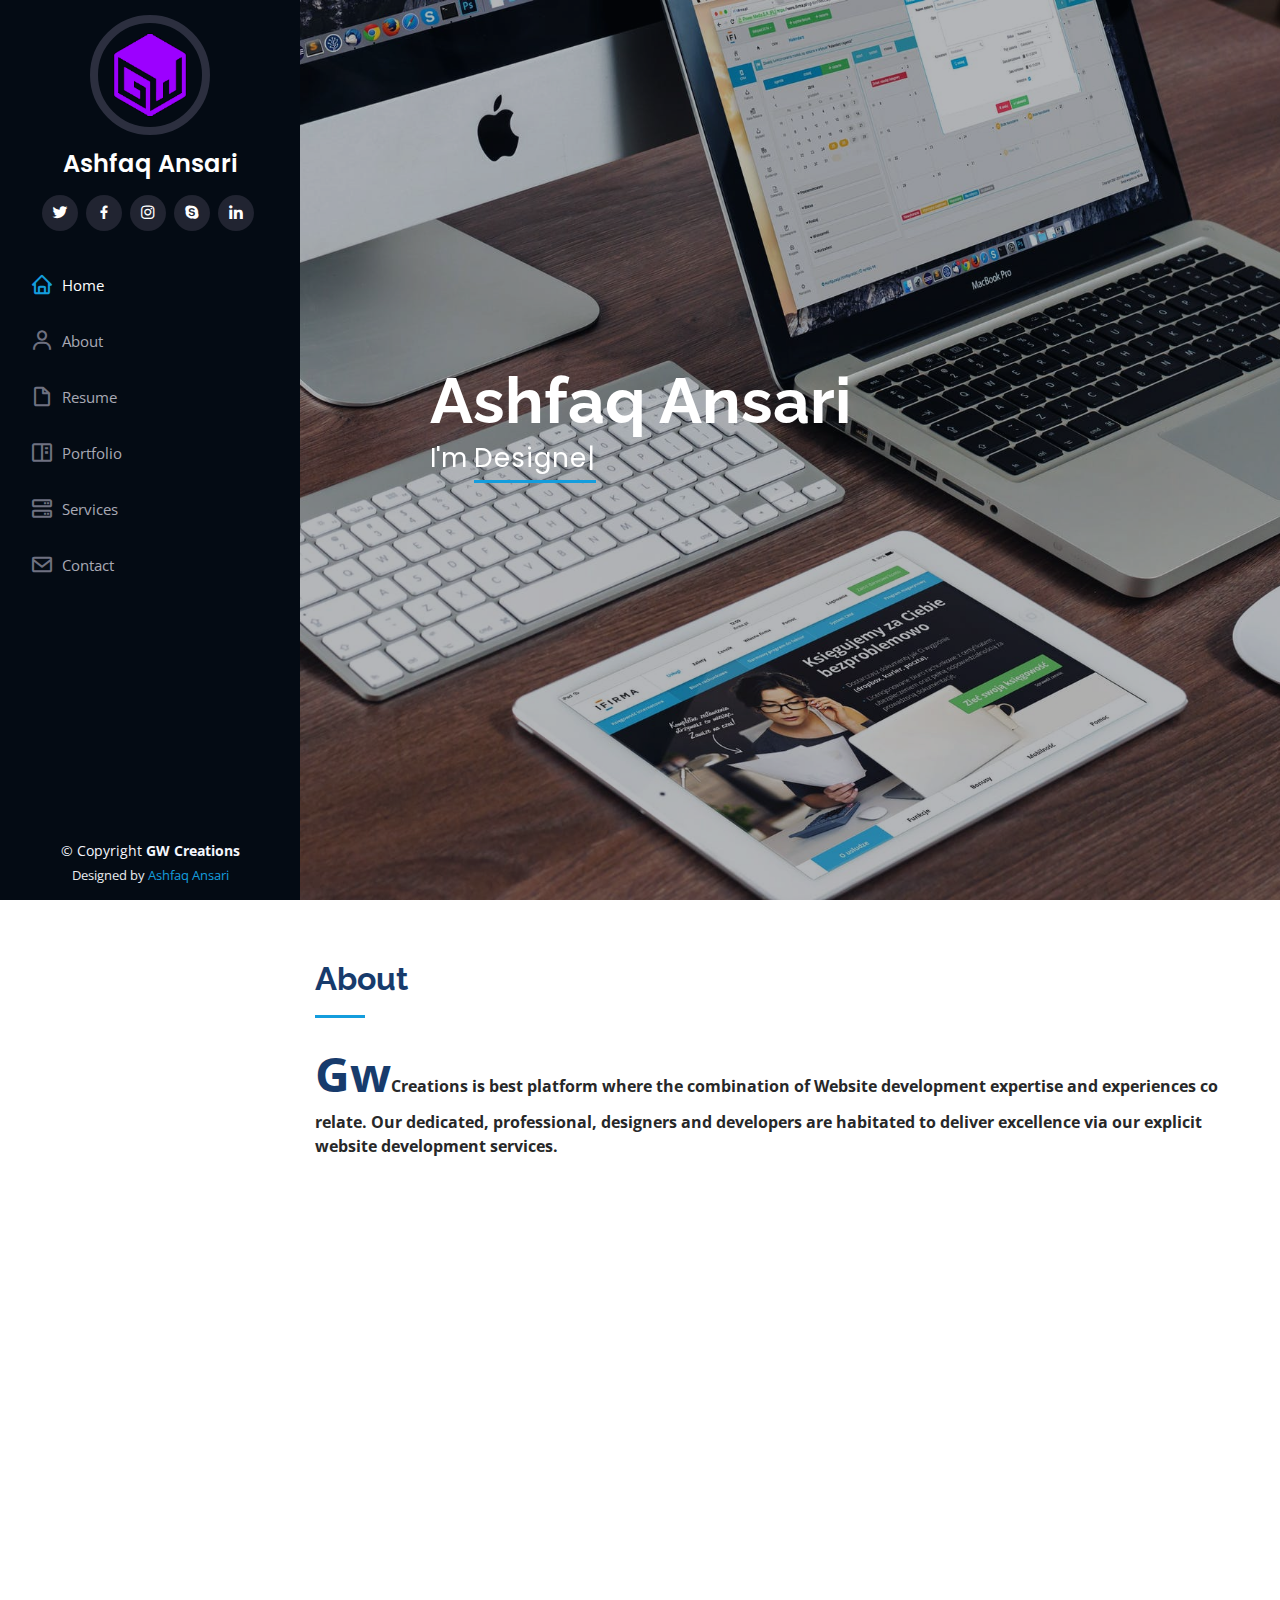
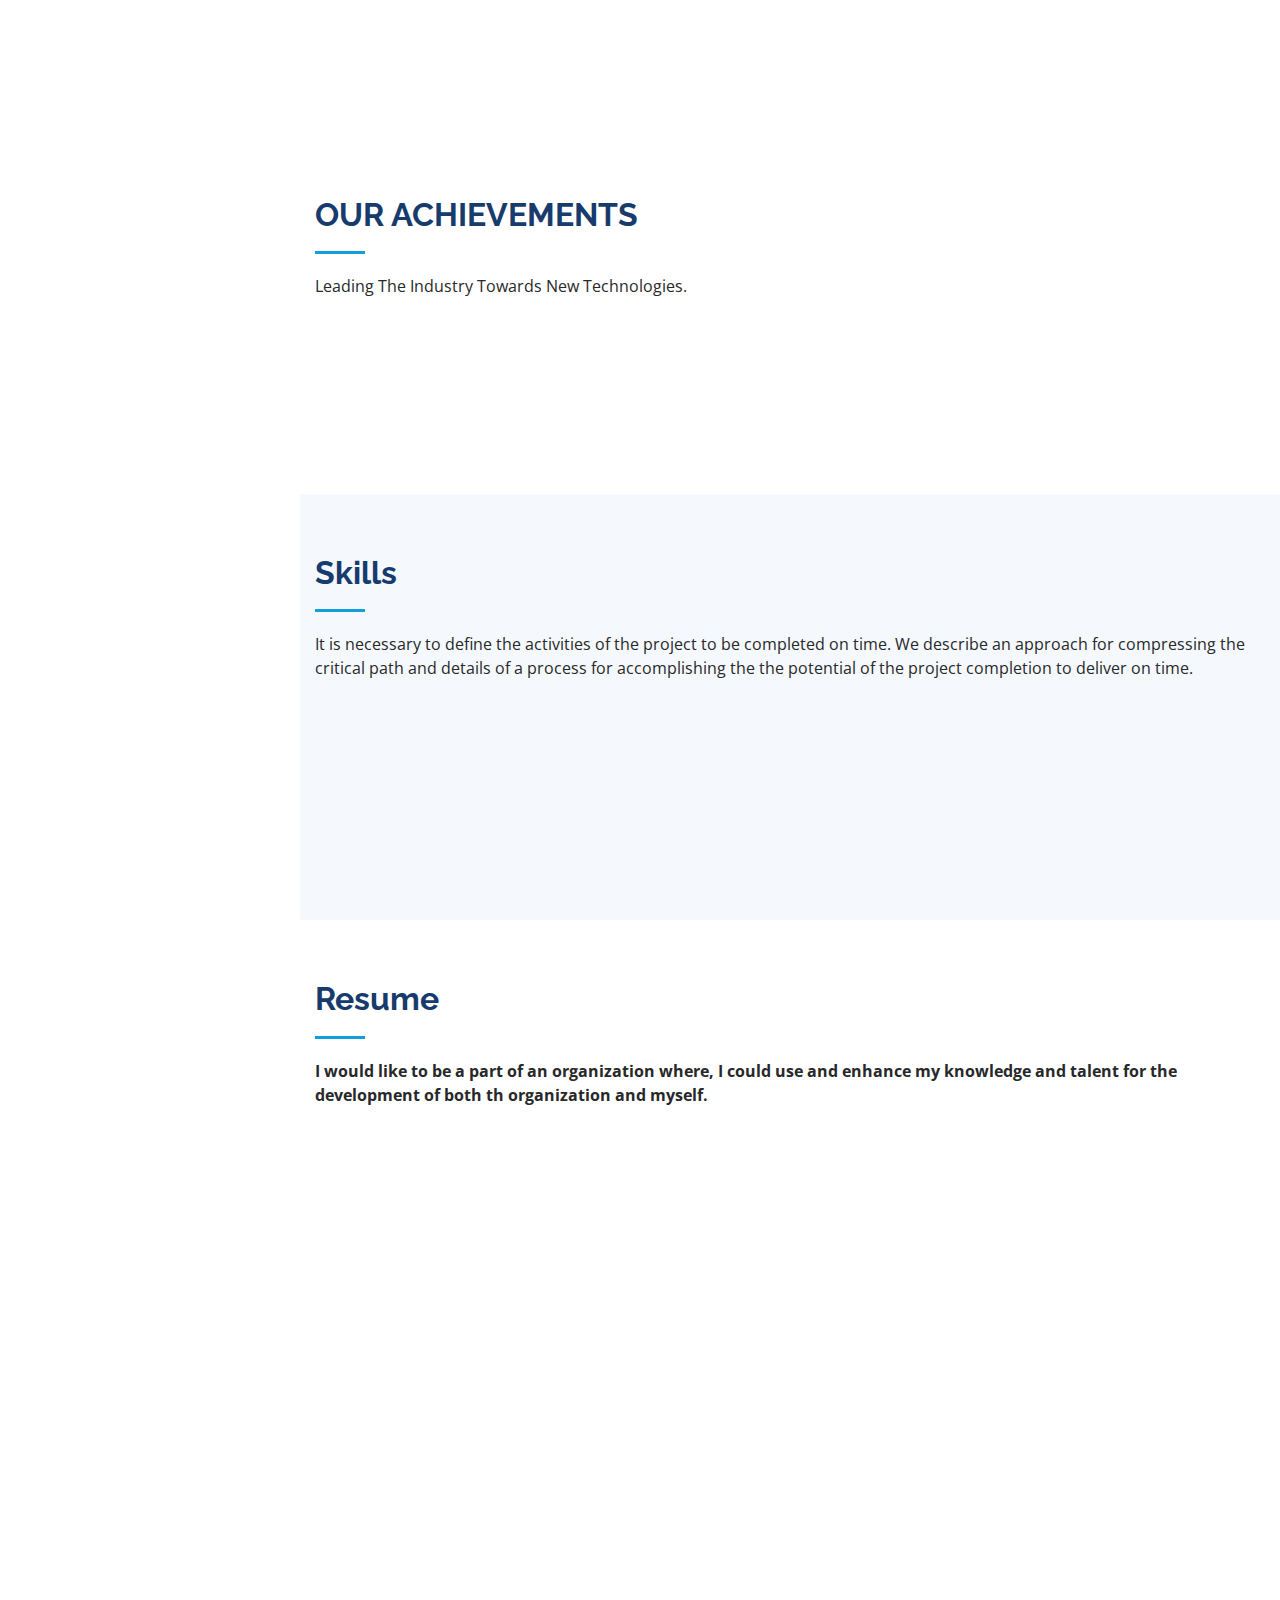
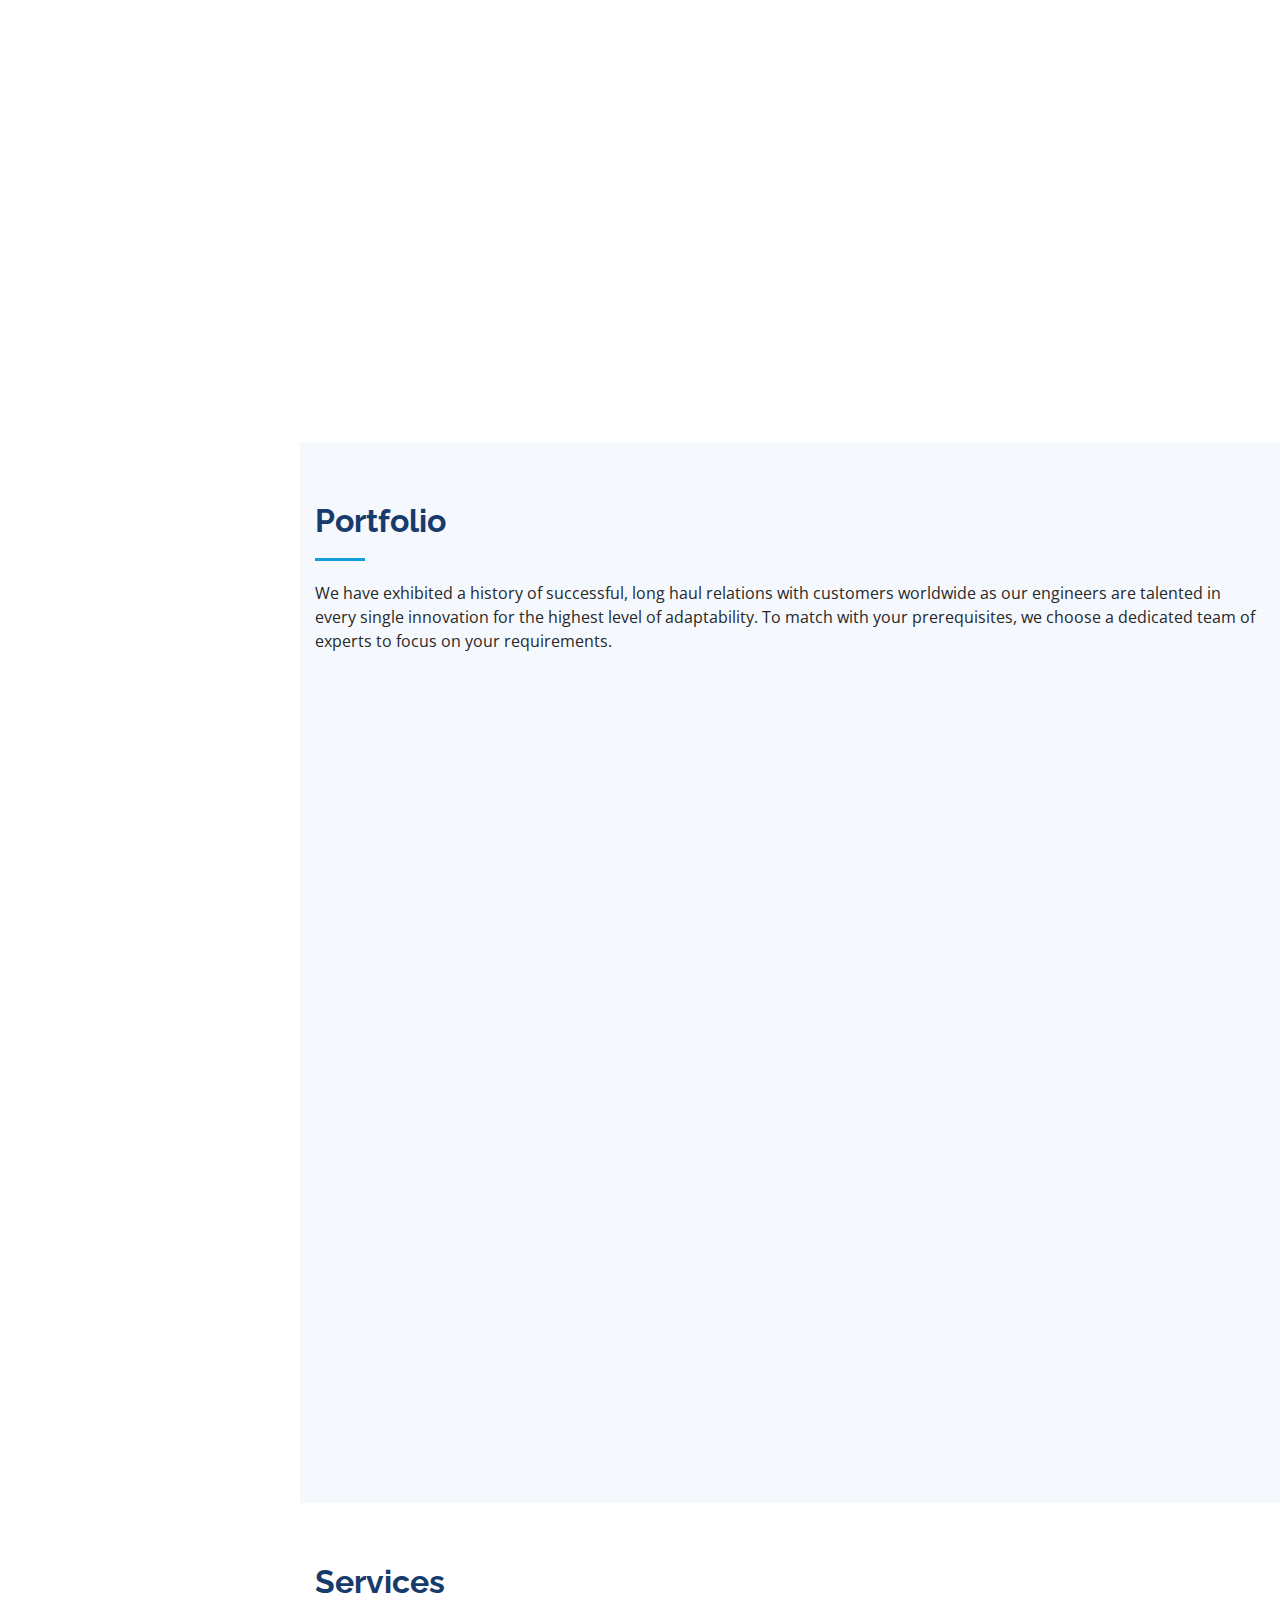
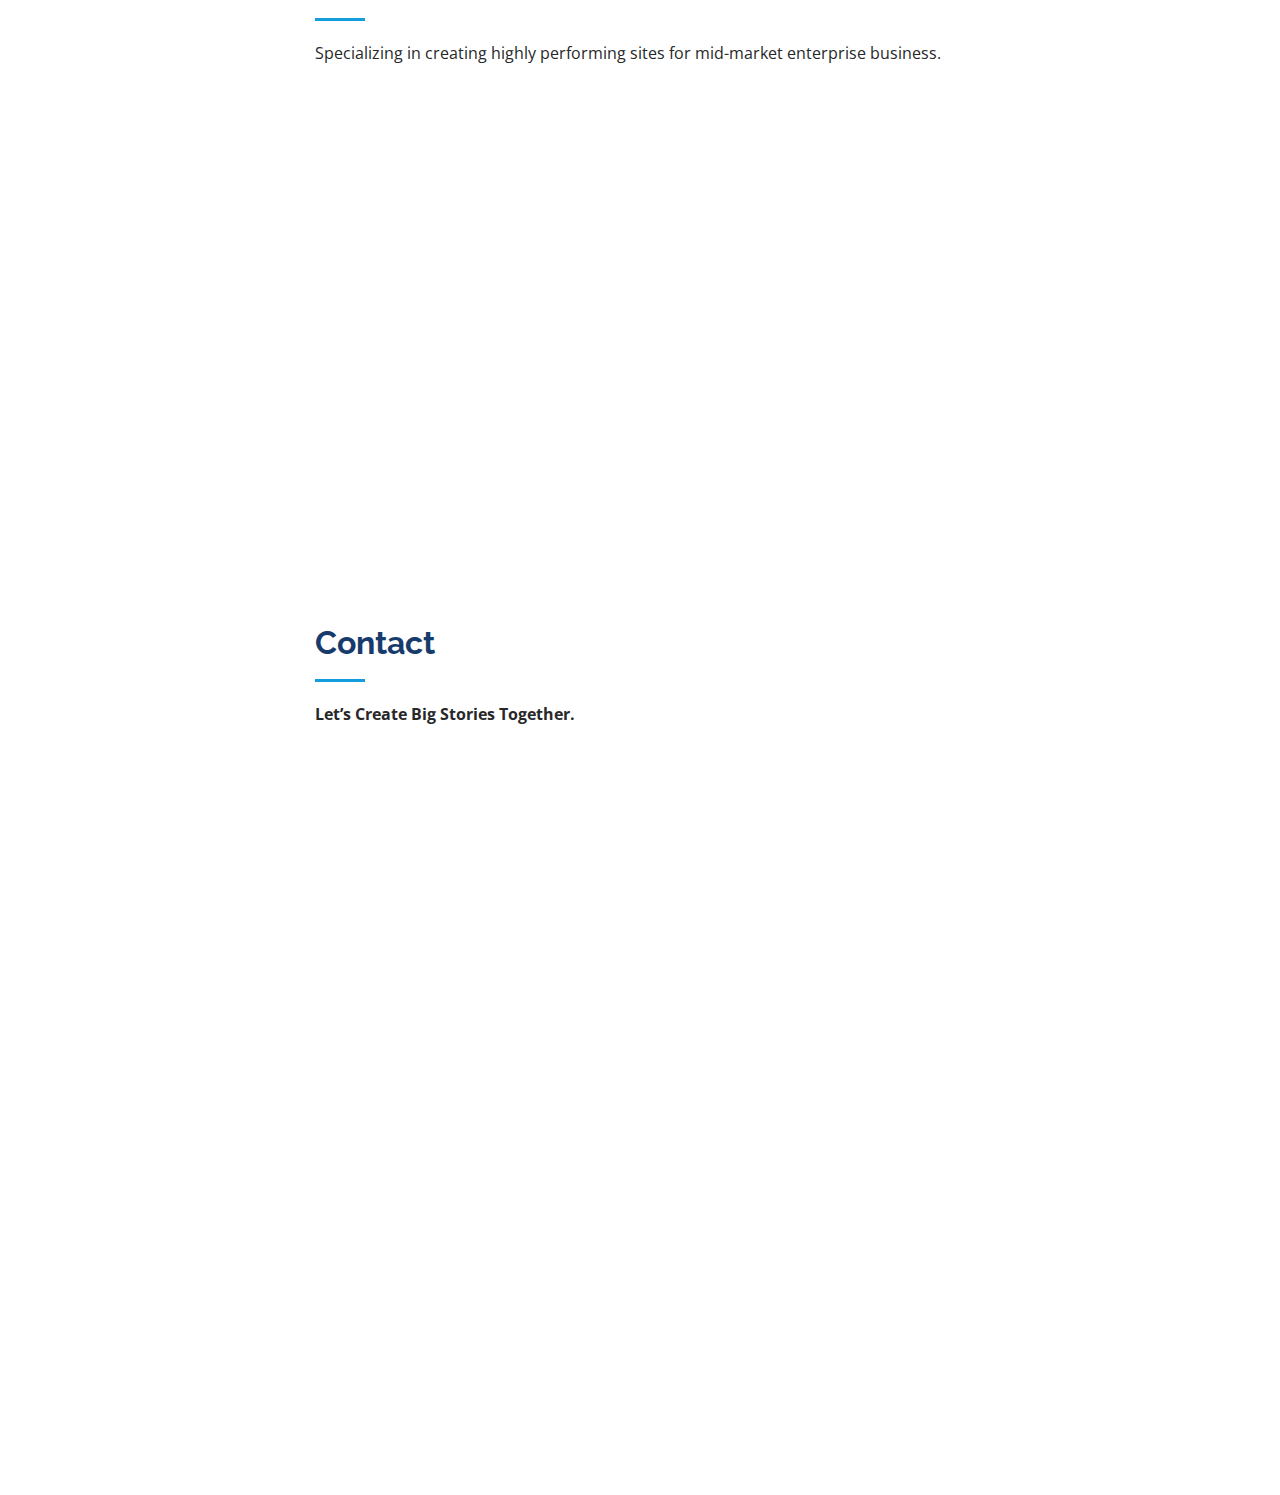
<file: index.html>
<!DOCTYPE html>
<html lang="en">

<head>
  <meta charset="utf-8">
  <meta content="width=device-width, initial-scale=1.0" name="viewport">

  <title>GW Creations</title>
  <meta content="" name="description">
  <meta content="" name="keywords">

  <!-- Favicons -->
  <link href="assets/img/profile-img.png" rel="icon">
  <link href="assets/img/profile-img.png" rel="apple-touch-icon">

  <!-- Google Fonts -->
  <link href="https://fonts.googleapis.com/css?family=Open+Sans:300,300i,400,400i,600,600i,700,700i|Raleway:300,300i,400,400i,500,500i,600,600i,700,700i|Poppins:300,300i,400,400i,500,500i,600,600i,700,700i" rel="stylesheet">

  <!-- Vendor CSS Files -->
  <link href="assets/vendor/bootstrap/css/bootstrap.min.css" rel="stylesheet">
  <link href="assets/vendor/icofont/icofont.min.css" rel="stylesheet">
  <link href="assets/vendor/boxicons/css/boxicons.min.css" rel="stylesheet">
  <link href="assets/vendor/venobox/venobox.css" rel="stylesheet">
  <link href="assets/vendor/owl.carousel/assets/owl.carousel.min.css" rel="stylesheet">
  <link href="assets/vendor/aos/aos.css" rel="stylesheet">

  <!-- Template Main CSS File -->
  <link href="assets/css/style.css" rel="stylesheet">

</head>

<body>

  <!-- ======= Mobile nav toggle button ======= -->
  <button type="button" class="mobile-nav-toggle d-xl-none"><i class="icofont-navigation-menu text-dark"></i></button>

  <!-- ======= Header ======= -->
  <header id="header">
    <div class="d-flex flex-column">

      <div class="profile">
        <img src="assets/img/profile-img.png" alt="" class="img-fluid rounded-circle">
        <h1 class="text-light"><a href="index.html">Ashfaq Ansari</a></h1>
        <div class="social-links mt-3 text-center">
          <a href="#" class="twitter"><i class="bx bxl-twitter"></i></a>
          <a href="https://www.facebook.com/ashfaq.ansari.39395" class="facebook"><i class="bx bxl-facebook"></i></a>
          <a href="https://www.instagram.com/mr.ashfaqansari/" class="instagram"><i class="bx bxl-instagram"></i></a>
          <a href="https://secure.skype.com/portal/overview" class="google-plus"><i class="bx bxl-skype"></i></a>
          <a href="https://www.linkedin.com/in/ashfaq-ansari-6109921b9" class="linkedin"><i class="bx bxl-linkedin"></i></a>
        </div>
      </div>

      <nav class="nav-menu">
        <ul>
          <li class="active"><a href="index.html"><i class="bx bx-home"></i> <span>Home</span></a></li>
          <li><a href="#about"><i class="bx bx-user"></i> <span>About</span></a></li>
          <li><a href="#resume"><i class="bx bx-file-blank"></i> <span>Resume</span></a></li>
          <li><a href="#portfolio"><i class="bx bx-book-content"></i> Portfolio</a></li>
          <li><a href="#services"><i class="bx bx-server"></i> Services</a></li>
          <li><a href="#contact"><i class="bx bx-envelope"></i> Contact</a></li>

        </ul>
      </nav><!-- .nav-menu -->
      <button type="button" class="mobile-nav-toggle d-xl-none"><i class="icofont-navigation-menu"></i></button>

    </div>
  </header><!-- End Header -->

  <!-- ======= Hero Section ======= -->
  <section id="hero" class="d-flex flex-column justify-content-center align-items-center">
    <div class="hero-container" data-aos="fade-in">
      <h1>Ashfaq Ansari</h1>
      <p>I'm <span class="typed" data-typed-items="Designer, Developer, Freelancer, Photographer"></span></p>
    </div>
  </section><!-- End Hero -->

  <main id="main">

    <!-- ======= About Section ======= -->
    <section id="about" class="about">
      <div class="container">

        <div class="section-title">
          <h2>About</h2>
          <p sty><font size="10px" style="font-weight: bolder; color: #173b6c;">Gw</font><b>Creations is best platform where the combination of Website development expertise and experiences co relate. Our dedicated, professional, designers and developers are habitated to deliver excellence via our explicit website development services.</b></p>
        </div>

        <div class="row">
          <div class="col-lg-4" data-aos="fade-right">
            <img src="assets/img/profile-img.png" class="img-fluid pt-3" alt="logo">
          </div>
          <div class="col-lg-8 pt-4 pt-lg-0 content" data-aos="fade-left">
            <h3>UI/UX Designer &amp; Web Developer.</h3>
            <p class="font-italic">
              I would like to be a part of an organization where, I could use and enhance my knowledge and talent for the development of both th organization and myself.
            </p>
            <div class="row">
              <div class="col-lg-6">
                <ul>
                  <li><i class="icofont-rounded-right"></i> <strong>Birthday:</strong> 12 July 2002</li>
                  <li><i class="icofont-rounded-right"></i> <strong>Website:</strong> www.gwcreations.in</li>
                  <li><i class="icofont-rounded-right"></i> <strong>Phone:</strong> +917828780306</li>
                  <li><i class="icofont-rounded-right"></i> <strong>City:</strong> City : Indore, INDIA</li>
                </ul>
              </div>
              <div class="col-lg-6">
                <ul>
                  <li><i class="icofont-rounded-right"></i> <strong>Age:</strong> 18</li>
                  <li><i class="icofont-rounded-right"></i> <strong>Degree:</strong> Master</li>
                  <li><i class="icofont-rounded-right"></i> <strong>PhEmailone:</strong> 782878ashfaq@gmail.com</li>
                  <li><i class="icofont-rounded-right"></i> <strong>Freelance:</strong> Available</li>
                </ul>
              </div>
            </div>
            <p>
              Crafting a compelling websites can sometimes become a hard task. This is where our years of knowledge and deep understanding of user habits and behaviors comes in handy to design websites that are lucrative. We believe that your online presence - is your business front, it is a gateway to infinite scalability.
            </p>
              <p>
              We at GW Creations merge design and technology to help brands achieve their goal in this ever evolving digital era. We are committed to using fact-based knowledge and our unique brand of innovation to help you dominate the competition.
              </p>
          </div>
        </div>

      </div>
    </section><!-- End About Section -->

    <!-- ======= Facts Section ======= -->
    <section id="facts" class="facts">
      <div class="container">

        <div class="section-title">
          <h2>OUR ACHIEVEMENTS</h2>
          <p>Leading The Industry Towards New Technologies.</p>
        </div>

        <div class="row no-gutters">

          <div class="col-lg-3 col-md-6 d-md-flex align-items-md-stretch" data-aos="fade-up">
            <div class="count-box">
              <i class="icofont-simple-smile"></i>
              <span data-toggle="counter-up">232</span>
              <p><strong>Happy Clients</strong></p>
            </div>
          </div>

          <div class="col-lg-3 col-md-6 d-md-flex align-items-md-stretch" data-aos="fade-up" data-aos-delay="100">
            <div class="count-box">
              <i class="icofont-document-folder"></i>
              <span data-toggle="counter-up">521</span>
              <p><strong>Projects</strong></p>
            </div>
          </div>

          <div class="col-lg-3 col-md-6 d-md-flex align-items-md-stretch" data-aos="fade-up" data-aos-delay="200">
            <div class="count-box">
              <i class="icofont-live-support"></i>
              <span data-toggle="counter-up">1,463</span>
              <p><strong>Hours Of Support</strong></p>
            </div>
          </div>

          <div class="col-lg-3 col-md-6 d-md-flex align-items-md-stretch" data-aos="fade-up" data-aos-delay="300">
            <div class="count-box">
              <i class="icofont-users-alt-5"></i>
              <span data-toggle="counter-up">15</span>
              <p><strong>Hard Workers</strong></p>
            </div>
          </div>

        </div>

      </div>
    </section><!-- End Facts Section -->

    <!-- ======= Skills Section ======= -->
    <section id="skills" class="skills section-bg">
      <div class="container">

        <div class="section-title">
          <h2>Skills</h2>
          <p>It is necessary to define the activities of the project to be completed on time. We describe an approach for compressing the critical path and details of a process for accomplishing the the potential of the project completion to deliver on time.</p>
        </div>

        <div class="row skills-content">

          <div class="col-lg-6" data-aos="fade-up">

            <div class="progress">
              <span class="skill">HTML <i class="val">100%</i></span>
              <div class="progress-bar-wrap">
                <div class="progress-bar" role="progressbar" aria-valuenow="100" aria-valuemin="0" aria-valuemax="100"></div>
              </div>
            </div>

            <div class="progress">
              <span class="skill">CSS <i class="val">90%</i></span>
              <div class="progress-bar-wrap">
                <div class="progress-bar" role="progressbar" aria-valuenow="90" aria-valuemin="0" aria-valuemax="100"></div>
              </div>
            </div>

            <div class="progress">
              <span class="skill">JavaScript <i class="val">75%</i></span>
              <div class="progress-bar-wrap">
                <div class="progress-bar" role="progressbar" aria-valuenow="75" aria-valuemin="0" aria-valuemax="100"></div>
              </div>
            </div>

          </div>

          <div class="col-lg-6" data-aos="fade-up" data-aos-delay="100">

            <div class="progress">
              <span class="skill">PHP <i class="val">80%</i></span>
              <div class="progress-bar-wrap">
                <div class="progress-bar" role="progressbar" aria-valuenow="80" aria-valuemin="0" aria-valuemax="100"></div>
              </div>
            </div>

            <div class="progress">
              <span class="skill">WordPress/CMS <i class="val">90%</i></span>
              <div class="progress-bar-wrap">
                <div class="progress-bar" role="progressbar" aria-valuenow="90" aria-valuemin="0" aria-valuemax="100"></div>
              </div>
            </div>

            <div class="progress">
              <span class="skill">Photoshop <i class="val">55%</i></span>
              <div class="progress-bar-wrap">
                <div class="progress-bar" role="progressbar" aria-valuenow="55" aria-valuemin="0" aria-valuemax="100"></div>
              </div>
            </div>

          </div>

        </div>

      </div>
    </section><!-- End Skills Section -->

    <!-- ======= Resume Section ======= -->
    <section id="resume" class="resume">
      <div class="container">

        <div class="section-title">
          <h2>Resume</h2>
          <p style="font-weight: bold;">I would like to be a part of an organization where,
I could use and enhance my knowledge and talent 
for the development of both th organization and myself. </p>
        </div>

        <div class="row">
          <div class="col-lg-6" data-aos="fade-up">
            <h3 class="resume-title">Sumary</h3>
            <div class="resume-item pb-0">
              <h4>Ashfaq Ansari</h4>
              <p><em>Innovative and deadline-driven Graphic + Web Designer with 2+ years of experience designing and developing user-centered digital/print marketing material from initial concept to final, polished deliverable.</em></p>
              <ul>
                <li>Indor Vijay-Nagar India</li>
                <li>+91 7828780306, 8120179665</li>
                <li>782878ashfaq@gmail.com</li>
              </ul>
            </div>

            <h3 class="resume-title">Education</h3>
            <div class="resume-item">
              <h4>Master of Fine Arts &amp; Graphic Design</h4>
              <h5>2017 - 2020</h5>
                <p><em>Innovative and deadline-driven Graphic + Web Designer with 2+ years of experience designing and developing user-centered digital/print marketing material from initial concept to final, polished deliverable.</em></p>
            </div>
            <div class="resume-item">
              <h4>Bachelor of Fine Arts &amp; Graphic Design</h4>
              <h5>2017 - 2020</h5>
                <p><em>Innovative and deadline-driven Graphic + Web Designer with 2+ years of experience designing and developing user-centered digital/print marketing material from initial concept to final, polished deliverable.</em></p>
            </div>
          </div>
          <div class="col-lg-6" data-aos="fade-up" data-aos-delay="100">
            <h3 class="resume-title">Professional Experience</h3>
            <div class="resume-item">
              <h4>Senior graphic design specialist</h4>
              <h5>2020 - Present</h5>
              <p><em>Arise Multimedia, Indore India</em></p>
              <ul>
                <li>Lead in the design, development, and implementation of the graphic, layout, and production communication materials</li>
                <li>Delegate tasks to the 7 members of the design team and provide counsel on all aspects of the project. </li>
                <li>Supervise the assessment of all graphic materials in order to ensure quality and accuracy of the design</li>
                <li>Oversee the efficient use of production project budgets ranging from $2,000 - $25,000</li>
              </ul>
            </div>
            <div class="resume-item">
              <h4>Graphic design specialist</h4>
              <h5>2019 - 2020</h5>
              <p><em>Arise Multimedia, Indore India</em></p>
              <ul>
                <li>Developed numerous marketing programs (logos, brochures,infographics, presentations, and advertisements).</li>
                <li>Managed up to 5 projects or tasks at a given time while under pressure</li>
                <li>Recommended and consulted with clients on the most appropriate graphic design</li>
                <li>Created 4+ design presentations and proposals a month for clients and account managers</li>
              </ul>
            </div>
          </div>
        </div>

      </div>
    </section><!-- End Resume Section -->

    <!-- ======= Portfolio Section ======= -->
    <section id="portfolio" class="portfolio section-bg">
      <div class="container">

        <div class="section-title">
          <h2>Portfolio</h2>
          <p>We have exhibited a history of successful, long haul relations with customers worldwide as our engineers are talented in every single innovation for the highest level of adaptability. To match with your prerequisites, we choose a dedicated team of experts to focus on your requirements.</p>
        </div>

        <div class="row" data-aos="fade-up">
          <div class="col-lg-12 d-flex justify-content-center">
            <ul id="portfolio-flters">
              <li data-filter="*" class="filter-active">All</li>
              <li data-filter=".filter-app">App</li>
              <li data-filter=".filter-card">Web</li>
              <li data-filter=".filter-web">Card</li>
            </ul>
          </div>
        </div>

        <div class="row portfolio-container" data-aos="fade-up" data-aos-delay="100">

          <div class="col-lg-4 col-md-6 portfolio-item filter-app">
            <div class="portfolio-wrap">
              <img src="assets/img/portfolio/portfolio-1.jpg" class="img-fluid" alt="">
              <div class="portfolio-links">
                <a href="assets/img/portfolio/portfolio-1.jpg" data-gall="portfolioGallery" class="venobox" title="App 1"><i class="bx bx-plus"></i></a>
                <a href="portfolio-details.html" title="More Details"><i class="bx bx-link"></i></a>
              </div>
            </div>
          </div>

          <div class="col-lg-4 col-md-6 portfolio-item filter-web">
            <div class="portfolio-wrap">
              <img src="assets/img/portfolio/portfolio-2.jpg" class="img-fluid" alt="">
              <div class="portfolio-links">
                <a href="assets/img/portfolio/portfolio-2.jpg" data-gall="portfolioGallery" class="venobox" title="Web 3"><i class="bx bx-plus"></i></a>
                <a href="portfolio-details.html" title="More Details"><i class="bx bx-link"></i></a>
              </div>
            </div>
          </div>

          <div class="col-lg-4 col-md-6 portfolio-item filter-app">
            <div class="portfolio-wrap">
              <img src="assets/img/portfolio/portfolio-3.jpg" class="img-fluid" alt="">
              <div class="portfolio-links">
                <a href="assets/img/portfolio/portfolio-3.jpg" data-gall="portfolioGallery" class="venobox" title="App 2"><i class="bx bx-plus"></i></a>
                <a href="portfolio-details.html" title="More Details"><i class="bx bx-link"></i></a>
              </div>
            </div>
          </div>

          <div class="col-lg-4 col-md-6 portfolio-item filter-card">
            <div class="portfolio-wrap">
              <img src="assets/img/portfolio/portfolio-4.jpg" class="img-fluid" alt="">
              <div class="portfolio-links">
                <a href="assets/img/portfolio/portfolio-4.jpg" data-gall="portfolioGallery" class="venobox" title="Card 2"><i class="bx bx-plus"></i></a>
                <a href="portfolio-details.html" title="More Details"><i class="bx bx-link"></i></a>
              </div>
            </div>
          </div>

          <div class="col-lg-4 col-md-6 portfolio-item filter-web">
            <div class="portfolio-wrap">
              <img src="assets/img/portfolio/portfolio-5.jpg" class="img-fluid" alt="">
              <div class="portfolio-links">
                <a href="assets/img/portfolio/portfolio-5.jpg" data-gall="portfolioGallery" class="venobox" title="Web 2"><i class="bx bx-plus"></i></a>
                <a href="portfolio-details.html" title="More Details"><i class="bx bx-link"></i></a>
              </div>
            </div>
          </div>

          <div class="col-lg-4 col-md-6 portfolio-item filter-app">
            <div class="portfolio-wrap">
              <img src="assets/img/portfolio/portfolio-6.jpg" class="img-fluid" alt="">
              <div class="portfolio-links">
                <a href="assets/img/portfolio/portfolio-6.jpg" data-gall="portfolioGallery" class="venobox" title="App 3"><i class="bx bx-plus"></i></a>
                <a href="portfolio-details.html" title="More Details"><i class="bx bx-link"></i></a>
              </div>
            </div>
          </div>

          <div class="col-lg-4 col-md-6 portfolio-item filter-card">
            <div class="portfolio-wrap">
              <img src="assets/img/portfolio/portfolio-7.jpg" class="img-fluid" alt="">
              <div class="portfolio-links">
                <a href="assets/img/portfolio/portfolio-7.jpg" data-gall="portfolioGallery" class="venobox" title="Card 1"><i class="bx bx-plus"></i></a>
                <a href="portfolio-details.html" title="More Details"><i class="bx bx-link"></i></a>
              </div>
            </div>
          </div>

          <div class="col-lg-4 col-md-6 portfolio-item filter-card">
            <div class="portfolio-wrap">
              <img src="assets/img/portfolio/portfolio-8.jpg" class="img-fluid" alt="">
              <div class="portfolio-links">
                <a href="assets/img/portfolio/portfolio-8.jpg" data-gall="portfolioGallery" class="venobox" title="Card 3"><i class="bx bx-plus"></i></a>
                <a href="portfolio-details.html" title="More Details"><i class="bx bx-link"></i></a>
              </div>
            </div>
          </div>

          <div class="col-lg-4 col-md-6 portfolio-item filter-web">
            <div class="portfolio-wrap">
              <img src="assets/img/portfolio/portfolio-9.jpg" class="img-fluid" alt="">
              <div class="portfolio-links">
                <a href="assets/img/portfolio/portfolio-9.jpg" data-gall="portfolioGallery" class="venobox" title="Web 3"><i class="bx bx-plus"></i></a>
                <a href="portfolio-details.html" title="More Details"><i class="bx bx-link"></i></a>
              </div>
            </div>
          </div>

        </div>

      </div>
    </section><!-- End Portfolio Section -->

    <!-- ======= Services Section ======= -->
    <section id="services" class="services">
      <div class="container">

        <div class="section-title">
          <h2>Services</h2>
          <p>Specializing in creating highly performing sites for mid-market enterprise business.</p>
        </div>

        <div class="row">
          <div class="col-lg-4 col-md-6 icon-box" data-aos="fade-up">
            <div class="icon"><i class="icofont-computer"></i></div>
            <h4 class="title"><a href="">Digital Services</a></h4>
            <p class="description">Embrace the digital revolution to engage businesses globally with our deep tech end-to-end digital solutions.</p>
          </div>
          <div class="col-lg-4 col-md-6 icon-box" data-aos="fade-up" data-aos-delay="100">
            <div class="icon"><i class="icofont-chart-bar-graph"></i></div>
            <h4 class="title"><a href="">Development Services</a></h4>
            <p class="description">We help clients to design and develop significant and secure digital products that are centered around users’ needs and fulfil clients’ business goals.</p>
          </div>
          <div class="col-lg-4 col-md-6 icon-box" data-aos="fade-up" data-aos-delay="200">
            <div class="icon"><i class="icofont-earth"></i></div>
            <h4 class="title"><a href="">Education</a></h4>
            <p class="description">We build advanced mobile and web applications using latest technologies.</p>
          </div>
          <div class="col-lg-4 col-md-6 icon-box" data-aos="fade-up" data-aos-delay="300">
            <div class="icon"><i class="icofont-image"></i></div>
            <h4 class="title"><a href="">E-Commerce</a></h4>
            <p class="description">Delight our customers with an omnichannel experience through our enterprise eCommerce solutions.</p>
          </div>
          <div class="col-lg-4 col-md-6 icon-box" data-aos="fade-up" data-aos-delay="400">
            <div class="icon"><i class="icofont-settings"></i></div>
            <h4 class="title"><a href="">Android App</a></h4>
            <p class="description">We take pride in building mobile apps for a variety of industries such as travel, healthcare, eCommerce, education and technology. </p>
          </div>
          <div class="col-lg-4 col-md-6 icon-box" data-aos="fade-up" data-aos-delay="500">
            <div class="icon"><i class="icofont-tasks-alt"></i></div>
            <h4 class="title"><a href="">Ios App</a></h4>
            <p class="description">We take pride in building IOS apps for a variety of industries such as travel, healthcare, eCommerce, education and technology.</p>
          </div>
        </div>

      </div>
    </section><!-- End Services Section -->

    
    <!-- ======= Contact Section ======= -->
    <section id="contact" class="contact">
      <div class="container">

        <div class="section-title">
          <h2>Contact</h2>
          <p><strong>Let’s Create Big Stories Together.</strong></p>
        </div>

        <div class="row" data-aos="fade-in">

          <div class="col-lg-5 d-flex align-items-stretch">
            <div class="info">
              <div class="address">
                <i class="icofont-google-map"></i>
                <h4>Location:</h4>
                <p>Johari Palace Indore, India</p>
              </div>

              <div class="email">
                <i class="icofont-envelope"></i>
                <h4>Email:</h4>
                <p>782878ashfaq@gmail.com</p>
              </div>

              <div class="phone">
                <i class="icofont-phone"></i>
                <h4>Call:</h4>
                <p>(+91) 7828780306</p>
              </div>
                <iframe src="https://www.google.com/maps/embed?pb=!1m18!1m12!1m3!1d117763.68784092943!2d75.79380945778094!3d22.72395749651458!2m3!1f0!2f0!3f0!3m2!1i1024!2i768!4f13.1!3m3!1m2!1s0x3962fcad1b410ddb%3A0x96ec4da356240f4!2sIndore%2C%20Madhya%20Pradesh!5e0!3m2!1sen!2sin!4v1606457015067!5m2!1sen!2sin" width="100%" height="290" frameborder="0" style="border:0;" allowfullscreen="" aria-hidden="false" tabindex="0"></iframe>
            </div>

          </div>

          <div class="col-lg-7 mt-5 mt-lg-0 d-flex align-items-stretch">
            <form action="forms/contact.php" method="post" role="form" class="php-email-form">
              <div class="form-row">
                <div class="form-group col-md-6">
                  <label for="name">Your Name</label>
                  <input type="text" name="name" class="form-control" id="name" data-rule="minlen:4" data-msg="Please enter at least 4 chars" />
                  <div class="validate"></div>
                </div>
                <div class="form-group col-md-6">
                  <label for="name">Your Email</label>
                  <input type="email" class="form-control" name="email" id="email" data-rule="email" data-msg="Please enter a valid email" />
                  <div class="validate"></div>
                </div>
              </div>
              <div class="form-group">
                <label for="name">Subject</label>
                <input type="text" class="form-control" name="subject" id="subject" data-rule="minlen:4" data-msg="Please enter at least 8 chars of subject" />
                <div class="validate"></div>
              </div>
              <div class="form-group">
                <label for="name">Message</label>
                <textarea class="form-control" name="message" rows="10" data-rule="required" data-msg="Please write something for us"></textarea>
                <div class="validate"></div>
              </div>
              <div class="mb-3">
                <div class="loading">Loading</div>
                <div class="error-message"></div>
                <div class="sent-message">Your message has been sent. Thank you!</div>
              </div>
              <div class="text-center"><button type="submit">Send Message</button></div>
            </form>
          </div>

        </div>

      </div>
    </section><!-- End Contact Section -->

  </main><!-- End #main -->

  <!-- ======= Footer ======= -->
  <footer id="footer">
    <div class="container">
      <div class="copyright">
        &copy; Copyright <strong><span>GW Creations</span></strong>
      </div>
      <div class="credits">
        Designed by <a href="index.html">Ashfaq Ansari</a>
      </div>
    </div>
  </footer><!-- End  Footer -->

  <a href="#" class="back-to-top"><i class="icofont-simple-up"></i></a>
    <div id="preloader"></div>

  <!-- Vendor JS Files -->
  <script src="assets/vendor/jquery/jquery.min.js"></script>
  <script src="assets/vendor/bootstrap/js/bootstrap.bundle.min.js"></script>
  <script src="assets/vendor/jquery.easing/jquery.easing.min.js"></script>
  <script src="assets/vendor/php-email-form/validate.js"></script>
  <script src="assets/vendor/waypoints/jquery.waypoints.min.js"></script>
  <script src="assets/vendor/counterup/counterup.min.js"></script>
  <script src="assets/vendor/isotope-layout/isotope.pkgd.min.js"></script>
  <script src="assets/vendor/venobox/venobox.min.js"></script>
  <script src="assets/vendor/owl.carousel/owl.carousel.min.js"></script>
  <script src="assets/vendor/typed.js/typed.min.js"></script>
  <script src="assets/vendor/aos/aos.js"></script>

  <!-- Template Main JS File -->
  <script src="assets/js/main.js"></script>

</body>

</html>
</file>
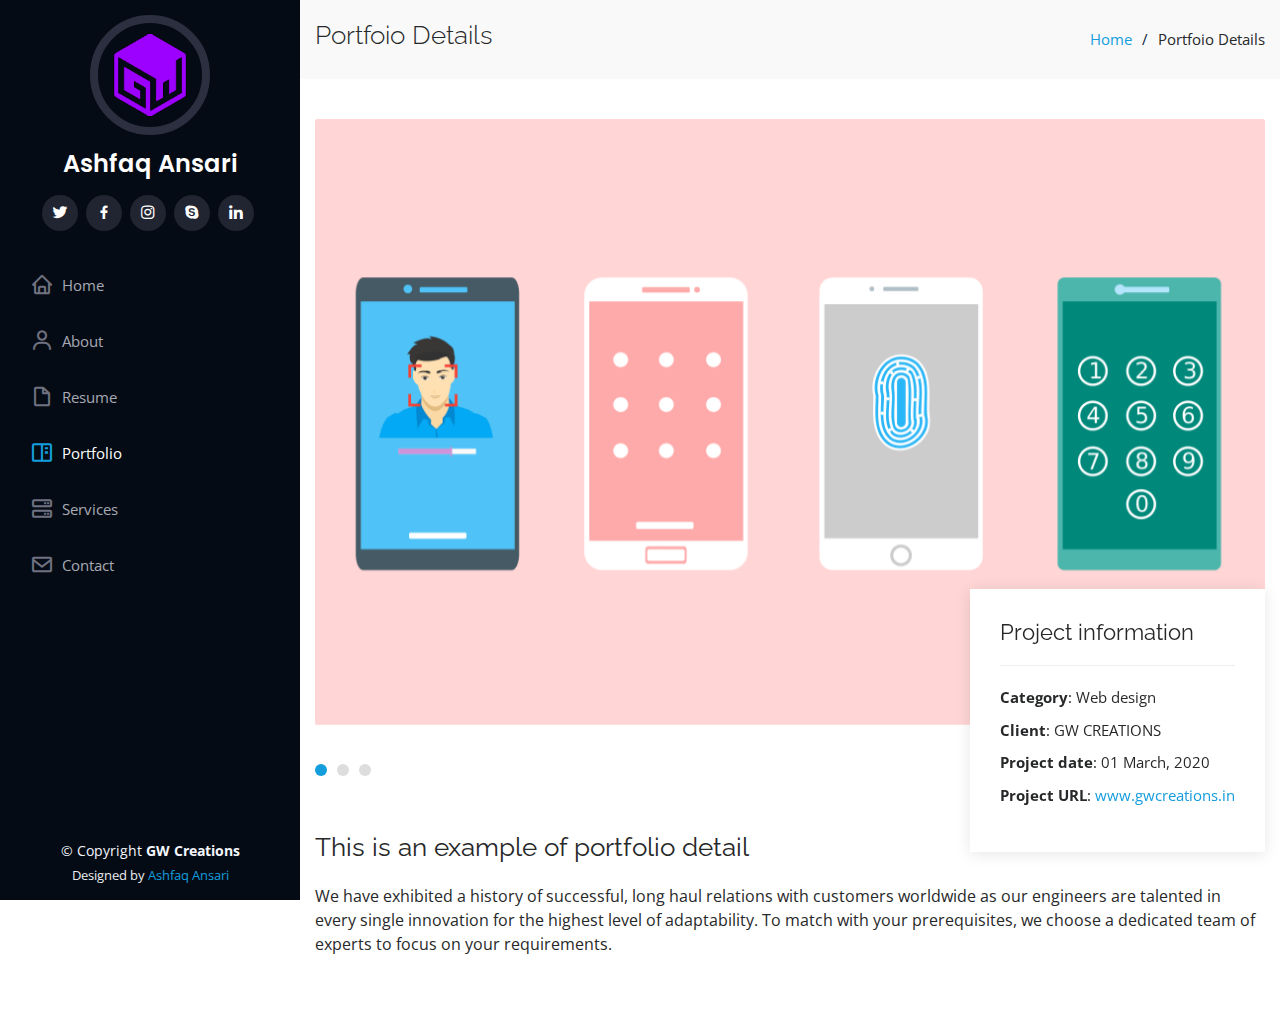
<file: portfolio-details.html>
<!DOCTYPE html>
<html lang="en">

<head>
  <meta charset="utf-8">
  <meta content="width=device-width, initial-scale=1.0" name="viewport">

  <title>Portfolio Details - iPortfolio Bootstrap Template</title>
  <meta content="" name="description">
  <meta content="" name="keywords">

  <!-- Favicons -->
  <link href="assets/img/favicon.png" rel="icon">
  <link href="assets/img/apple-touch-icon.png" rel="apple-touch-icon">

  <!-- Google Fonts -->
  <link href="https://fonts.googleapis.com/css?family=Open+Sans:300,300i,400,400i,600,600i,700,700i|Raleway:300,300i,400,400i,500,500i,600,600i,700,700i|Poppins:300,300i,400,400i,500,500i,600,600i,700,700i" rel="stylesheet">

  <!-- Vendor CSS Files -->
  <link href="assets/vendor/bootstrap/css/bootstrap.min.css" rel="stylesheet">
  <link href="assets/vendor/icofont/icofont.min.css" rel="stylesheet">
  <link href="assets/vendor/boxicons/css/boxicons.min.css" rel="stylesheet">
  <link href="assets/vendor/venobox/venobox.css" rel="stylesheet">
  <link href="assets/vendor/owl.carousel/assets/owl.carousel.min.css" rel="stylesheet">
  <link href="assets/vendor/aos/aos.css" rel="stylesheet">

  <!-- Template Main CSS File -->
  <link href="assets/css/style.css" rel="stylesheet">

</head>

<body>

  <!-- ======= Mobile nav toggle button ======= -->
  <button type="button" class="mobile-nav-toggle d-xl-none"><i class="icofont-navigation-menu"></i></button>

  <!-- ======= Header ======= -->
  <header id="header">
    <div class="d-flex flex-column">

      <div class="profile">
        <img src="assets/img/profile-img.png" alt="" class="img-fluid rounded-circle">
        <h1 class="text-light"><a href="index.html">Ashfaq Ansari</a></h1>
        <div class="social-links mt-3 text-center">
          <a href="#" class="twitter"><i class="bx bxl-twitter"></i></a>
          <a href="#" class="facebook"><i class="bx bxl-facebook"></i></a>
          <a href="#" class="instagram"><i class="bx bxl-instagram"></i></a>
          <a href="#" class="google-plus"><i class="bx bxl-skype"></i></a>
          <a href="#" class="linkedin"><i class="bx bxl-linkedin"></i></a>
        </div>
      </div>

      <nav class="nav-menu">
        <ul>
          <li><a href="index.html"><i class="bx bx-home"></i> <span>Home</span></a></li>
          <li><a href="#about"><i class="bx bx-user"></i> <span>About</span></a></li>
          <li><a href="#resume"><i class="bx bx-file-blank"></i> <span>Resume</span></a></li>
          <li class="active"><a href="#portfolio"><i class="bx bx-book-content"></i> Portfolio</a></li>
          <li><a href="#services"><i class="bx bx-server"></i> Services</a></li>
          <li><a href="#contact"><i class="bx bx-envelope"></i> Contact</a></li>

        </ul>
      </nav><!-- .nav-menu -->
      <button type="button" class="mobile-nav-toggle d-xl-none"><i class="icofont-navigation-menu"></i></button>

    </div>
  </header><!-- End Header -->

  <main id="main">

    <!-- ======= Breadcrumbs ======= -->
    <section id="breadcrumbs" class="breadcrumbs">
      <div class="container">

        <div class="d-flex justify-content-between align-items-center">
          <h2>Portfoio Details</h2>
          <ol>
            <li><a href="index.html">Home</a></li>
            <li>Portfoio Details</li>
          </ol>
        </div>

      </div>
    </section><!-- End Breadcrumbs -->

    <!-- ======= Portfolio Details Section ======= -->
    <section id="portfolio-details" class="portfolio-details">
      <div class="container">

        <div class="portfolio-details-container">

          <div class="owl-carousel portfolio-details-carousel">
            <img src="assets/img/portfolio/portfolio-1.jpg" class="img-fluid" alt="">
            <img src="assets/img/portfolio/portfolio-4.jpg" class="img-fluid" alt="">
            <img src="assets/img/portfolio/portfolio-9.jpg" class="img-fluid" alt="">
          </div>

          <div class="portfolio-info">
            <h3>Project information</h3>
            <ul>
              <li><strong>Category</strong>: Web design</li>
              <li><strong>Client</strong>: GW CREATIONS</li>
              <li><strong>Project date</strong>: 01 March, 2020</li>
              <li><strong>Project URL</strong>: <a href="#">www.gwcreations.in</a></li>
            </ul>
          </div>

        </div>

        <div class="portfolio-description">
          <h2>This is an example of portfolio detail</h2>
          <p>
            We have exhibited a history of successful, long haul relations with customers worldwide as our engineers are talented in every single innovation for the highest level of adaptability. To match with your prerequisites, we choose a dedicated team of experts to focus on your requirements.
          </p>
        </div>

      </div>
    </section><!-- End Portfolio Details Section -->

  </main><!-- End #main -->

  <!-- ======= Footer ======= -->
  <footer id="footer">
    <div class="container">
      <div class="copyright">
        &copy; Copyright <strong><span>GW Creations</span></strong>
      </div>
      <div class="credits">
        Designed by <a href="index.html">Ashfaq Ansari</a>
      </div>
    </div>
  </footer><!-- End  Footer -->

  <a href="#" class="back-to-top"><i class="icofont-simple-up"></i></a>

  <!-- Vendor JS Files -->
  <script src="assets/vendor/jquery/jquery.min.js"></script>
  <script src="assets/vendor/bootstrap/js/bootstrap.bundle.min.js"></script>
  <script src="assets/vendor/jquery.easing/jquery.easing.min.js"></script>
  <script src="assets/vendor/php-email-form/validate.js"></script>
  <script src="assets/vendor/waypoints/jquery.waypoints.min.js"></script>
  <script src="assets/vendor/counterup/counterup.min.js"></script>
  <script src="assets/vendor/isotope-layout/isotope.pkgd.min.js"></script>
  <script src="assets/vendor/venobox/venobox.min.js"></script>
  <script src="assets/vendor/owl.carousel/owl.carousel.min.js"></script>
  <script src="assets/vendor/typed.js/typed.min.js"></script>
  <script src="assets/vendor/aos/aos.js"></script>

  <!-- Template Main JS File -->
  <script src="assets/js/main.js"></script>

</body>

</html>
</file>
<file: assets/vendor/venobox/venobox.css>
/* ------ venobox.css --------*/
.vbox-overlay *, .vbox-overlay *:before, .vbox-overlay *:after{
    -webkit-backface-visibility: hidden;
    -webkit-box-sizing:border-box;
    -moz-box-sizing:border-box;
    box-sizing:border-box;
}
.vbox-overlay * { 
    -webkit-backface-visibility: visible;
    backface-visibility: visible;
}
.vbox-overlay{
    display: -webkit-flex;
    display: flex;
    -webkit-flex-direction: column;
    flex-direction: column;
    -webkit-justify-content: center;
    justify-content: center;
    -webkit-align-items: center;
    align-items: center;
    position: fixed;
    left: 0;
    top: 0;
    bottom: 0;
    right: 0;
    z-index: 999999;
}

/* ----- navigation ----- */
.vbox-title{
    width: 100%;
    height: 40px;
    float: left;
    text-align: center;
    line-height: 28px;
    font-size: 12px;
    padding: 6px 50px;
    overflow: hidden;
    position: fixed;
    display: none;
    left: 0;
    z-index: 89;
}
.vbox-close{
    cursor: pointer;
    position: fixed;
    top: -1px;
    right: 0;
    width: 50px;
    height: 40px;
    padding: 6px;
    display: block;
    background-position:10px center;
    overflow: hidden;
    font-size: 24px;
    line-height: 1;
    text-align: center;
    z-index: 99;
}
.vbox-left{
    cursor: pointer;
    position: fixed;
    left: 0;
    height: 40px;
    overflow: hidden;
    line-height: 28px;
    font-size: 12px;
    z-index: 99;
    display: flex;
    align-items:center;
}
.vbox-num{
    display: inline-block;
    margin: 6px 0 6px 15px;
}
/* ----- Social share ----- */
.vbox-share{
    line-height: 28px;
    font-size: 12px;
    overflow: hidden;
    position: fixed;
    left: 0;
    z-index: 98;
    display: flex;
    align-items:center;
    justify-content: center;
    width: 100%;
    text-align: center;
}
.vbox-share svg{
    max-height: 28px;
    width: 28px;
    z-index: 10;
    margin-left: 12px;
    margin-top: 6px;
    margin-bottom: 6px;
    vertical-align: middle;
}


/* ----- navigation ARROWS ----- */
.vbox-next, .vbox-prev{
    position: fixed;
    top: 50%;
    margin-top: -15px;
    overflow: hidden;
    cursor: pointer;
    display: block;
    width: 45px;
    height: 45px;
    z-index: 99;
}
.vbox-next span, .vbox-prev span{
    position: relative;
    width: 20px;
    height: 20px;
    border: 2px solid transparent;
    border-top-color: #B6B6B6;
    border-right-color: #B6B6B6;
    text-indent: -100px;
    position: absolute;
    top: 8px;
    display: block;
}
.vbox-prev{
    left: 15px;
}
.vbox-next{
    right: 15px;
}
.vbox-prev span{
    left: 10px;
    -ms-transform: rotate(-135deg);
    -webkit-transform: rotate(-135deg);
    transform: rotate(-135deg);
}
.vbox-next span{
    -ms-transform: rotate(45deg);
    -webkit-transform: rotate(45deg);
    transform: rotate(45deg);
    right: 10px;
}
/* ------- inline window ------ */
.vbox-inline{
    width: 420px;
    height: 315px;
    height: 70vh;
    padding: 10px;
    background: #fff;
    margin: 0 auto;
    overflow: auto;
    text-align: left;
}
/* ------- Video & iFrames window ------ */
.venoframe{
    max-width: 100%;
    width: 100%;
    border: none;
    width: 100%;
    height: 260px;
    height: 70vh;
}
.venoframe.vbvid{
    height: 260px;
}
@media (min-width: 768px) {
    .venoframe, .vbox-inline{
        width: 90%;
        height: 360px;
        height: 70vh;
    }
    .venoframe.vbvid{
        width: 640px;
        height: 360px;
    }
}
@media (min-width: 992px) {
    .venoframe, .vbox-inline{
        max-width: 1200px;
        width: 80%;
        height: 540px;
        height: 70vh;
    }
    .venoframe.vbvid{
        width: 960px;
        height: 540px;
    }
}
/* 
Please do NOT edit this part! 
or at least read this note: http://i.imgur.com/7C0ws9e.gif
*/
.vbox-open{
    overflow: hidden;
}
.vbox-container{
    position: absolute;
    left: 0;
    right: 0;
    top: 0;
    bottom: 0;
    overflow-x: hidden;
    overflow-y: scroll;
    overflow-scrolling: touch;
    -webkit-overflow-scrolling: touch;
    z-index: 20;
    max-height: 100%;

}

.vbox-content{
    text-align: center;
    float: left;
    width: 100%;
    position: relative;
    overflow: hidden;
    padding: 20px 4%;
}
.vbox-container img{
    max-width: 100%;
    height: auto;
}
.vbox-figlio{
    box-shadow: 0 0 12px rgba(0,0,0,0.19), 0 6px 6px rgba(0,0,0,0.23);
    max-width: 100%;
    text-align: initial;
}
img.vbox-figlio{
    -webkit-user-select: none;
-khtml-user-select: none;
-moz-user-select: none;
-o-user-select: none;
user-select: none;
}
.vbox-content.swipe-left{
    margin-left: -200px !important;
}
.vbox-content.swipe-right{
    margin-left: 200px !important;
}
.vbox-animated{
    webkit-transition: margin 300ms ease-out;
    transition: margin 300ms ease-out;
}

/* ---------- preloader ----------
 * SPINKIT 
 * http://tobiasahlin.com/spinkit/
-------------------------------- */
.sk-double-bounce,.sk-rotating-plane{width:40px;height:40px;margin:40px auto}.sk-rotating-plane{background-color:#333;-webkit-animation:sk-rotatePlane 1.2s infinite ease-in-out;animation:sk-rotatePlane 1.2s infinite ease-in-out}@-webkit-keyframes sk-rotatePlane{0%{-webkit-transform:perspective(120px) rotateX(0) rotateY(0);transform:perspective(120px) rotateX(0) rotateY(0)}50%{-webkit-transform:perspective(120px) rotateX(-180.1deg) rotateY(0);transform:perspective(120px) rotateX(-180.1deg) rotateY(0)}100%{-webkit-transform:perspective(120px) rotateX(-180deg) rotateY(-179.9deg);transform:perspective(120px) rotateX(-180deg) rotateY(-179.9deg)}}@keyframes sk-rotatePlane{0%{-webkit-transform:perspective(120px) rotateX(0) rotateY(0);transform:perspective(120px) rotateX(0) rotateY(0)}50%{-webkit-transform:perspective(120px) rotateX(-180.1deg) rotateY(0);transform:perspective(120px) rotateX(-180.1deg) rotateY(0)}100%{-webkit-transform:perspective(120px) rotateX(-180deg) rotateY(-179.9deg);transform:perspective(120px) rotateX(-180deg) rotateY(-179.9deg)}}.sk-double-bounce{position:relative}.sk-double-bounce .sk-child{width:100%;height:100%;border-radius:50%;background-color:#333;opacity:.6;position:absolute;top:0;left:0;-webkit-animation:sk-doubleBounce 2s infinite ease-in-out;animation:sk-doubleBounce 2s infinite ease-in-out}.sk-chasing-dots .sk-child,.sk-spinner-pulse,.sk-three-bounce .sk-child{background-color:#333;border-radius:100%}.sk-double-bounce .sk-double-bounce2{-webkit-animation-delay:-1s;animation-delay:-1s}@-webkit-keyframes sk-doubleBounce{0%,100%{-webkit-transform:scale(0);transform:scale(0)}50%{-webkit-transform:scale(1);transform:scale(1)}}@keyframes sk-doubleBounce{0%,100%{-webkit-transform:scale(0);transform:scale(0)}50%{-webkit-transform:scale(1);transform:scale(1)}}.sk-wave{margin:40px auto;width:50px;height:40px;text-align:center;font-size:10px}.sk-wave .sk-rect{background-color:#333;height:100%;width:6px;display:inline-block;-webkit-animation:sk-waveStretchDelay 1.2s infinite ease-in-out;animation:sk-waveStretchDelay 1.2s infinite ease-in-out}.sk-wave .sk-rect1{-webkit-animation-delay:-1.2s;animation-delay:-1.2s}.sk-wave .sk-rect2{-webkit-animation-delay:-1.1s;animation-delay:-1.1s}.sk-wave .sk-rect3{-webkit-animation-delay:-1s;animation-delay:-1s}.sk-wave .sk-rect4{-webkit-animation-delay:-.9s;animation-delay:-.9s}.sk-wave .sk-rect5{-webkit-animation-delay:-.8s;animation-delay:-.8s}@-webkit-keyframes sk-waveStretchDelay{0%,100%,40%{-webkit-transform:scaleY(.4);transform:scaleY(.4)}20%{-webkit-transform:scaleY(1);transform:scaleY(1)}}@keyframes sk-waveStretchDelay{0%,100%,40%{-webkit-transform:scaleY(.4);transform:scaleY(.4)}20%{-webkit-transform:scaleY(1);transform:scaleY(1)}}.sk-wandering-cubes{margin:40px auto;width:40px;height:40px;position:relative}.sk-wandering-cubes .sk-cube{background-color:#333;width:10px;height:10px;position:absolute;top:0;left:0;-webkit-animation:sk-wanderingCube 1.8s ease-in-out -1.8s infinite both;animation:sk-wanderingCube 1.8s ease-in-out -1.8s infinite both}.sk-chasing-dots,.sk-spinner-pulse{width:40px;height:40px;margin:40px auto}.sk-wandering-cubes .sk-cube2{-webkit-animation-delay:-.9s;animation-delay:-.9s}@-webkit-keyframes sk-wanderingCube{0%{-webkit-transform:rotate(0);transform:rotate(0)}25%{-webkit-transform:translateX(30px) rotate(-90deg) scale(.5);transform:translateX(30px) rotate(-90deg) scale(.5)}50%{-webkit-transform:translateX(30px) translateY(30px) rotate(-179deg);transform:translateX(30px) translateY(30px) rotate(-179deg)}50.1%{-webkit-transform:translateX(30px) translateY(30px) rotate(-180deg);transform:translateX(30px) translateY(30px) rotate(-180deg)}75%{-webkit-transform:translateX(0) translateY(30px) rotate(-270deg) scale(.5);transform:translateX(0) translateY(30px) rotate(-270deg) scale(.5)}100%{-webkit-transform:rotate(-360deg);transform:rotate(-360deg)}}@keyframes sk-wanderingCube{0%{-webkit-transform:rotate(0);transform:rotate(0)}25%{-webkit-transform:translateX(30px) rotate(-90deg) scale(.5);transform:translateX(30px) rotate(-90deg) scale(.5)}50%{-webkit-transform:translateX(30px) translateY(30px) rotate(-179deg);transform:translateX(30px) translateY(30px) rotate(-179deg)}50.1%{-webkit-transform:translateX(30px) translateY(30px) rotate(-180deg);transform:translateX(30px) translateY(30px) rotate(-180deg)}75%{-webkit-transform:translateX(0) translateY(30px) rotate(-270deg) scale(.5);transform:translateX(0) translateY(30px) rotate(-270deg) scale(.5)}100%{-webkit-transform:rotate(-360deg);transform:rotate(-360deg)}}.sk-spinner-pulse{-webkit-animation:sk-pulseScaleOut 1s infinite ease-in-out;animation:sk-pulseScaleOut 1s infinite ease-in-out}@-webkit-keyframes sk-pulseScaleOut{0%{-webkit-transform:scale(0);transform:scale(0)}100%{-webkit-transform:scale(1);transform:scale(1);opacity:0}}@keyframes sk-pulseScaleOut{0%{-webkit-transform:scale(0);transform:scale(0)}100%{-webkit-transform:scale(1);transform:scale(1);opacity:0}}.sk-chasing-dots{position:relative;text-align:center;-webkit-animation:sk-chasingDotsRotate 2s infinite linear;animation:sk-chasingDotsRotate 2s infinite linear}.sk-chasing-dots .sk-child{width:60%;height:60%;display:inline-block;position:absolute;top:0;-webkit-animation:sk-chasingDotsBounce 2s infinite ease-in-out;animation:sk-chasingDotsBounce 2s infinite ease-in-out}.sk-chasing-dots .sk-dot2{top:auto;bottom:0;-webkit-animation-delay:-1s;animation-delay:-1s}@-webkit-keyframes sk-chasingDotsRotate{100%{-webkit-transform:rotate(360deg);transform:rotate(360deg)}}@keyframes sk-chasingDotsRotate{100%{-webkit-transform:rotate(360deg);transform:rotate(360deg)}}@-webkit-keyframes sk-chasingDotsBounce{0%,100%{-webkit-transform:scale(0);transform:scale(0)}50%{-webkit-transform:scale(1);transform:scale(1)}}@keyframes sk-chasingDotsBounce{0%,100%{-webkit-transform:scale(0);transform:scale(0)}50%{-webkit-transform:scale(1);transform:scale(1)}}.sk-three-bounce{margin:40px auto;width:80px;text-align:center}.sk-three-bounce .sk-child{width:20px;height:20px;display:inline-block;-webkit-animation:sk-three-bounce 1.4s ease-in-out 0s infinite both;animation:sk-three-bounce 1.4s ease-in-out 0s infinite both}.sk-circle .sk-child:before,.sk-fading-circle .sk-circle:before{display:block;border-radius:100%;content:'';background-color:#333}.sk-three-bounce .sk-bounce1{-webkit-animation-delay:-.32s;animation-delay:-.32s}.sk-three-bounce .sk-bounce2{-webkit-animation-delay:-.16s;animation-delay:-.16s}@-webkit-keyframes sk-three-bounce{0%,100%,80%{-webkit-transform:scale(0);transform:scale(0)}40%{-webkit-transform:scale(1);transform:scale(1)}}@keyframes sk-three-bounce{0%,100%,80%{-webkit-transform:scale(0);transform:scale(0)}40%{-webkit-transform:scale(1);transform:scale(1)}}.sk-circle{margin:40px auto;width:40px;height:40px;position:relative}.sk-circle .sk-child{width:100%;height:100%;position:absolute;left:0;top:0}.sk-circle .sk-child:before{margin:0 auto;width:15%;height:15%;-webkit-animation:sk-circleBounceDelay 1.2s infinite ease-in-out both;animation:sk-circleBounceDelay 1.2s infinite ease-in-out both}.sk-circle .sk-circle2{-webkit-transform:rotate(30deg);-ms-transform:rotate(30deg);transform:rotate(30deg)}.sk-circle .sk-circle3{-webkit-transform:rotate(60deg);-ms-transform:rotate(60deg);transform:rotate(60deg)}.sk-circle .sk-circle4{-webkit-transform:rotate(90deg);-ms-transform:rotate(90deg);transform:rotate(90deg)}.sk-circle .sk-circle5{-webkit-transform:rotate(120deg);-ms-transform:rotate(120deg);transform:rotate(120deg)}.sk-circle .sk-circle6{-webkit-transform:rotate(150deg);-ms-transform:rotate(150deg);transform:rotate(150deg)}.sk-circle .sk-circle7{-webkit-transform:rotate(180deg);-ms-transform:rotate(180deg);transform:rotate(180deg)}.sk-circle .sk-circle8{-webkit-transform:rotate(210deg);-ms-transform:rotate(210deg);transform:rotate(210deg)}.sk-circle .sk-circle9{-webkit-transform:rotate(240deg);-ms-transform:rotate(240deg);transform:rotate(240deg)}.sk-circle .sk-circle10{-webkit-transform:rotate(270deg);-ms-transform:rotate(270deg);transform:rotate(270deg)}.sk-circle .sk-circle11{-webkit-transform:rotate(300deg);-ms-transform:rotate(300deg);transform:rotate(300deg)}.sk-circle .sk-circle12{-webkit-transform:rotate(330deg);-ms-transform:rotate(330deg);transform:rotate(330deg)}.sk-circle .sk-circle2:before{-webkit-animation-delay:-1.1s;animation-delay:-1.1s}.sk-circle .sk-circle3:before{-webkit-animation-delay:-1s;animation-delay:-1s}.sk-circle .sk-circle4:before{-webkit-animation-delay:-.9s;animation-delay:-.9s}.sk-circle .sk-circle5:before{-webkit-animation-delay:-.8s;animation-delay:-.8s}.sk-circle .sk-circle6:before{-webkit-animation-delay:-.7s;animation-delay:-.7s}.sk-circle .sk-circle7:before{-webkit-animation-delay:-.6s;animation-delay:-.6s}.sk-circle .sk-circle8:before{-webkit-animation-delay:-.5s;animation-delay:-.5s}.sk-circle .sk-circle9:before{-webkit-animation-delay:-.4s;animation-delay:-.4s}.sk-circle .sk-circle10:before{-webkit-animation-delay:-.3s;animation-delay:-.3s}.sk-circle .sk-circle11:before{-webkit-animation-delay:-.2s;animation-delay:-.2s}.sk-circle .sk-circle12:before{-webkit-animation-delay:-.1s;animation-delay:-.1s}@-webkit-keyframes sk-circleBounceDelay{0%,100%,80%{-webkit-transform:scale(0);transform:scale(0)}40%{-webkit-transform:scale(1);transform:scale(1)}}@keyframes sk-circleBounceDelay{0%,100%,80%{-webkit-transform:scale(0);transform:scale(0)}40%{-webkit-transform:scale(1);transform:scale(1)}}.sk-cube-grid{width:40px;height:40px;margin:40px auto}.sk-cube-grid .sk-cube{width:33.33%;height:33.33%;background-color:#333;float:left;-webkit-animation:sk-cubeGridScaleDelay 1.3s infinite ease-in-out;animation:sk-cubeGridScaleDelay 1.3s infinite ease-in-out}.sk-cube-grid .sk-cube1{-webkit-animation-delay:.2s;animation-delay:.2s}.sk-cube-grid .sk-cube2{-webkit-animation-delay:.3s;animation-delay:.3s}.sk-cube-grid .sk-cube3{-webkit-animation-delay:.4s;animation-delay:.4s}.sk-cube-grid .sk-cube4{-webkit-animation-delay:.1s;animation-delay:.1s}.sk-cube-grid .sk-cube5{-webkit-animation-delay:.2s;animation-delay:.2s}.sk-cube-grid .sk-cube6{-webkit-animation-delay:.3s;animation-delay:.3s}.sk-cube-grid .sk-cube7{-webkit-animation-delay:0ms;animation-delay:0ms}.sk-cube-grid .sk-cube8{-webkit-animation-delay:.1s;animation-delay:.1s}.sk-cube-grid .sk-cube9{-webkit-animation-delay:.2s;animation-delay:.2s}@-webkit-keyframes sk-cubeGridScaleDelay{0%,100%,70%{-webkit-transform:scale3D(1,1,1);transform:scale3D(1,1,1)}35%{-webkit-transform:scale3D(0,0,1);transform:scale3D(0,0,1)}}@keyframes sk-cubeGridScaleDelay{0%,100%,70%{-webkit-transform:scale3D(1,1,1);transform:scale3D(1,1,1)}35%{-webkit-transform:scale3D(0,0,1);transform:scale3D(0,0,1)}}.sk-fading-circle{margin:40px auto;width:40px;height:40px;position:relative}.sk-fading-circle .sk-circle{width:100%;height:100%;position:absolute;left:0;top:0}.sk-fading-circle .sk-circle:before{margin:0 auto;width:15%;height:15%;-webkit-animation:sk-circleFadeDelay 1.2s infinite ease-in-out both;animation:sk-circleFadeDelay 1.2s infinite ease-in-out both}.sk-fading-circle .sk-circle2{-webkit-transform:rotate(30deg);-ms-transform:rotate(30deg);transform:rotate(30deg)}.sk-fading-circle .sk-circle3{-webkit-transform:rotate(60deg);-ms-transform:rotate(60deg);transform:rotate(60deg)}.sk-fading-circle .sk-circle4{-webkit-transform:rotate(90deg);-ms-transform:rotate(90deg);transform:rotate(90deg)}.sk-fading-circle .sk-circle5{-webkit-transform:rotate(120deg);-ms-transform:rotate(120deg);transform:rotate(120deg)}.sk-fading-circle .sk-circle6{-webkit-transform:rotate(150deg);-ms-transform:rotate(150deg);transform:rotate(150deg)}.sk-fading-circle .sk-circle7{-webkit-transform:rotate(180deg);-ms-transform:rotate(180deg);transform:rotate(180deg)}.sk-fading-circle .sk-circle8{-webkit-transform:rotate(210deg);-ms-transform:rotate(210deg);transform:rotate(210deg)}.sk-fading-circle .sk-circle9{-webkit-transform:rotate(240deg);-ms-transform:rotate(240deg);transform:rotate(240deg)}.sk-fading-circle .sk-circle10{-webkit-transform:rotate(270deg);-ms-transform:rotate(270deg);transform:rotate(270deg)}.sk-fading-circle .sk-circle11{-webkit-transform:rotate(300deg);-ms-transform:rotate(300deg);transform:rotate(300deg)}.sk-fading-circle .sk-circle12{-webkit-transform:rotate(330deg);-ms-transform:rotate(330deg);transform:rotate(330deg)}.sk-fading-circle .sk-circle2:before{-webkit-animation-delay:-1.1s;animation-delay:-1.1s}.sk-fading-circle .sk-circle3:before{-webkit-animation-delay:-1s;animation-delay:-1s}.sk-fading-circle .sk-circle4:before{-webkit-animation-delay:-.9s;animation-delay:-.9s}.sk-fading-circle .sk-circle5:before{-webkit-animation-delay:-.8s;animation-delay:-.8s}.sk-fading-circle .sk-circle6:before{-webkit-animation-delay:-.7s;animation-delay:-.7s}.sk-fading-circle .sk-circle7:before{-webkit-animation-delay:-.6s;animation-delay:-.6s}.sk-fading-circle .sk-circle8:before{-webkit-animation-delay:-.5s;animation-delay:-.5s}.sk-fading-circle .sk-circle9:before{-webkit-animation-delay:-.4s;animation-delay:-.4s}.sk-fading-circle .sk-circle10:before{-webkit-animation-delay:-.3s;animation-delay:-.3s}.sk-fading-circle .sk-circle11:before{-webkit-animation-delay:-.2s;animation-delay:-.2s}.sk-fading-circle .sk-circle12:before{-webkit-animation-delay:-.1s;animation-delay:-.1s}@-webkit-keyframes sk-circleFadeDelay{0%,100%,39%{opacity:0}40%{opacity:1}}@keyframes sk-circleFadeDelay{0%,100%,39%{opacity:0}40%{opacity:1}}.sk-folding-cube{margin:40px auto;width:40px;height:40px;position:relative;-webkit-transform:rotateZ(45deg);transform:rotateZ(45deg)}.sk-folding-cube .sk-cube{float:left;width:50%;height:50%;position:relative;-webkit-transform:scale(1.1);-ms-transform:scale(1.1);transform:scale(1.1)}.sk-folding-cube .sk-cube:before{content:'';position:absolute;top:0;left:0;width:100%;height:100%;background-color:#333;-webkit-animation:sk-foldCubeAngle 2.4s infinite linear both;animation:sk-foldCubeAngle 2.4s infinite linear both;-webkit-transform-origin:100% 100%;-ms-transform-origin:100% 100%;transform-origin:100% 100%}.sk-folding-cube .sk-cube2{-webkit-transform:scale(1.1) rotateZ(90deg);transform:scale(1.1) rotateZ(90deg)}.sk-folding-cube .sk-cube3{-webkit-transform:scale(1.1) rotateZ(180deg);transform:scale(1.1) rotateZ(180deg)}.sk-folding-cube .sk-cube4{-webkit-transform:scale(1.1) rotateZ(270deg);transform:scale(1.1) rotateZ(270deg)}.sk-folding-cube .sk-cube2:before{-webkit-animation-delay:.3s;animation-delay:.3s}.sk-folding-cube .sk-cube3:before{-webkit-animation-delay:.6s;animation-delay:.6s}.sk-folding-cube .sk-cube4:before{-webkit-animation-delay:.9s;animation-delay:.9s}@-webkit-keyframes sk-foldCubeAngle{0%,10%{-webkit-transform:perspective(140px) rotateX(-180deg);transform:perspective(140px) rotateX(-180deg);opacity:0}25%,75%{-webkit-transform:perspective(140px) rotateX(0);transform:perspective(140px) rotateX(0);opacity:1}100%,90%{-webkit-transform:perspective(140px) rotateY(180deg);transform:perspective(140px) rotateY(180deg);opacity:0}}@keyframes sk-foldCubeAngle{0%,10%{-webkit-transform:perspective(140px) rotateX(-180deg);transform:perspective(140px) rotateX(-180deg);opacity:0}25%,75%{-webkit-transform:perspective(140px) rotateX(0);transform:perspective(140px) rotateX(0);opacity:1}100%,90%{-webkit-transform:perspective(140px) rotateY(180deg);transform:perspective(140px) rotateY(180deg);opacity:0}}
</file>
<file: assets/css/style.css>
/*--------------------------------------------------------------
# General
--------------------------------------------------------------*/
body {
  font-family: "Open Sans", sans-serif;
  color: #272829;
}

a {
  color: #149ddd;
}

a:hover {
  color: #37b3ed;
  text-decoration: none;
}

h1, h2, h3, h4, h5, h6 {
  font-family: "Raleway", sans-serif;
}

/*--------------------------------------------------------------
# Preloader
--------------------------------------------------------------*/
#preloader {
  position: fixed;
  top: 0;
  left: 0;
  right: 0;
  bottom: 0;
  z-index: 9999;
  overflow: hidden;
  background: #BA00FF;
}

#preloader:before {
  content: "";
  position: fixed;
  top: calc(50% - 30px);
  left: calc(50% - 30px);
  border: 6px solid #BA00FF;
  border-top-color: #fff;
  border-bottom-color: #fff;
  border-radius: 50%;
  width: 60px;
  height: 60px;
  -webkit-animation: animate-preloader 1s linear infinite;
  animation: animate-preloader 1s linear infinite;
}

@-webkit-keyframes animate-preloader {
  0% {
    transform: rotate(0deg);
  }
  100% {
    transform: rotate(360deg);
  }
}

@keyframes animate-preloader {
  0% {
    transform: rotate(0deg);
  }
  100% {
    transform: rotate(360deg);
  }
}


/*--------------------------------------------------------------
# Back to top button
--------------------------------------------------------------*/
.back-to-top {
  position: fixed;
  display: none;
  width: 40px;
  height: 40px;
  border-radius: 50px;
  right: 15px;
  bottom: 15px;
  background: #149ddd;
  color: #fff;
  transition: display 0.5s ease-in-out;
  z-index: 99999;
}

.back-to-top i {
  font-size: 24px;
  position: absolute;
  top: 7px;
  left: 8px;
}

.back-to-top:hover {
  color: #fff;
  background: #2eafec;
  transition: background 0.2s ease-in-out;
}

/*--------------------------------------------------------------
# Header
--------------------------------------------------------------*/
#header {
  position: fixed;
  top: 0;
  left: 0;
  bottom: 0;
  width: 300px;
  transition: all ease-in-out 0.5s;
  z-index: 9997;
  transition: all 0.5s;
  padding: 0 15px;
  background: #040b14;
  overflow-y: auto;
}

#header .profile img {
  margin: 15px auto;
  display: block;
  width: 120px;
  border: 8px solid #2c2f3f;
}

#header .profile h1 {
  font-size: 24px;
  margin: 0;
  padding: 0;
  font-weight: 600;
  -moz-text-align-last: center;
  text-align-last: center;
  font-family: "Poppins", sans-serif;
}

#header .profile h1 a, #header .profile h1 a:hover {
  color: #fff;
  text-decoration: none;
}

#header .profile .social-links a {
  font-size: 18px;
  display: inline-block;
  background: #212431;
  color: #fff;
  line-height: 1;
  padding: 8px 0;
  margin-right: 4px;
  border-radius: 50%;
  text-align: center;
  width: 36px;
  height: 36px;
  transition: 0.3s;
}

#header .profile .social-links a:hover {
  background: #149ddd;
  color: #fff;
  text-decoration: none;
}

#main {
  margin-left: 300px;
}

@media (max-width: 1199px) {
  #header {
    left: -300px;
  }
  #main {
    margin-left: 0;
  }
}

/*--------------------------------------------------------------
# Navigation Menu
--------------------------------------------------------------*/
/* Desktop Navigation */
.nav-menu {
  padding-top: 30px;
}

.nav-menu * {
  margin: 0;
  padding: 0;
  list-style: none;
}

.nav-menu > ul > li {
  position: relative;
  white-space: nowrap;
}

.nav-menu a {
  display: flex;
  align-items: center;
  color: #a8a9b4;
  padding: 12px 15px;
  margin-bottom: 8px;
  transition: 0.3s;
  font-size: 15px;
}

.nav-menu a i {
  font-size: 24px;
  padding-right: 8px;
  color: #6f7180;
}

.nav-menu a:hover, .nav-menu .active > a, .nav-menu li:hover > a {
  text-decoration: none;
  color: #fff;
}

.nav-menu a:hover i, .nav-menu .active > a i, .nav-menu li:hover > a i {
  color: #149ddd;
}

/* Mobile Navigation */
.mobile-nav-toggle {
  position: fixed;
  right: 15px;
  top: 15px;
  z-index: 9998;
  border: 0;
  background: none;
  font-size: 24px;
  transition: all 0.4s;
  outline: none !important;
  line-height: 1;
  cursor: pointer;
  text-align: right;
}

.mobile-nav-toggle i {
  color: #149ddd;
}

.mobile-nav-active {
  overflow: hidden;
}

.mobile-nav-active #header {
  left: 0;
}

.mobile-nav-active .mobile-nav-toggle i {
  color: #fff;
}

/*--------------------------------------------------------------
# Hero Section
--------------------------------------------------------------*/
#hero {
  width: 100%;
  height: 100vh;
  background: url("../img/hero-bg.jpg") top center;
  background-size: cover;
}

#hero:before {
  content: "";
  background: rgba(5, 13, 24, 0.3);
  position: absolute;
  bottom: 0;
  top: 0;
  left: 0;
  right: 0;
  z-index: 1;
}

#hero .hero-container {
  position: relative;
  z-index: 2;
  min-width: 300px;
}

#hero h1 {
  margin: 0 0 10px 0;
  font-size: 64px;
  font-weight: 700;
  line-height: 56px;
  color: #fff;
}

#hero p {
  color: #fff;
  margin-bottom: 50px;
  font-size: 26px;
  font-family: "Poppins", sans-serif;
}

#hero p span {
  color: #fff;
  padding-bottom: 4px;
  letter-spacing: 1px;
  border-bottom: 3px solid #149ddd;
}

@media (min-width: 1024px) {
  #hero {
    background-attachment: fixed;
  }
}

@media (max-width: 768px) {
  #hero h1 {
    font-size: 28px;
    line-height: 36px;
  }
  #hero h2 {
    font-size: 18px;
    line-height: 24px;
    margin-bottom: 30px;
  }
}

/*--------------------------------------------------------------
# Sections General
--------------------------------------------------------------*/
section {
  padding: 60px 0;
  overflow: hidden;
}

.section-bg {
  background: #f5f8fd;
}

.section-title {
  padding-bottom: 30px;
}

.section-title h2 {
  font-size: 32px;
  font-weight: bold;
  margin-bottom: 20px;
  padding-bottom: 20px;
  position: relative;
  color: #173b6c;
}

.section-title h2::after {
  content: '';
  position: absolute;
  display: block;
  width: 50px;
  height: 3px;
  background: #149ddd;
  bottom: 0;
  left: 0;
}

.section-title p {
  margin-bottom: 0;
}

/*--------------------------------------------------------------
# About
--------------------------------------------------------------*/
.about .content h3 {
  font-weight: 700;
  font-size: 26px;
  color: #173b6c;
}

.about .content ul {
  list-style: none;
  padding: 0;
}

.about .content ul li {
  padding-bottom: 10px;
}

.about .content ul i {
  font-size: 20px;
  padding-right: 2px;
  color: #149ddd;
}

.about .content p:last-child {
  margin-bottom: 0;
}

/*--------------------------------------------------------------
# Facts
--------------------------------------------------------------*/
.facts {
  padding-bottom: 30px;
}

.facts .count-box {
  padding: 30px;
  width: 100%;
}

.facts .count-box i {
  display: block;
  font-size: 44px;
  color: #149ddd;
  float: left;
}

.facts .count-box span {
  font-size: 48px;
  line-height: 40px;
  display: block;
  font-weight: 700;
  color: #050d18;
  margin-left: 60px;
}

.facts .count-box p {
  padding: 15px 0 0 0;
  margin: 0 0 0 60px;
  font-family: "Raleway", sans-serif;
  font-size: 14px;
  color: #122f57;
}

.facts .count-box a {
  font-weight: 600;
  display: block;
  margin-top: 20px;
  color: #122f57;
  font-size: 15px;
  font-family: "Poppins", sans-serif;
  transition: ease-in-out 0.3s;
}

.facts .count-box a:hover {
  color: #1f5297;
}

/*--------------------------------------------------------------
# Akills
--------------------------------------------------------------*/
.skills .progress {
  height: 50px;
  display: block;
  background: none;
}

.skills .progress .skill {
  padding: 10px 0;
  margin: 0 0 6px 0;
  text-transform: uppercase;
  display: block;
  font-weight: 600;
  font-family: "Poppins", sans-serif;
  color: #050d18;
}

.skills .progress .skill .val {
  float: right;
  font-style: normal;
}

.skills .progress-bar-wrap {
  background: #dce8f8;
}

.skills .progress-bar {
  width: 1px;
  height: 10px;
  transition: .9s;
  background-color: #149ddd;
}

/*--------------------------------------------------------------
# Resume
--------------------------------------------------------------*/
.resume .resume-title {
  font-size: 26px;
  font-weight: 700;
  margin-top: 20px;
  margin-bottom: 20px;
  color: #050d18;
}

.resume .resume-item {
  padding: 0 0 20px 20px;
  margin-top: -2px;
  border-left: 2px solid #1f5297;
  position: relative;
}

.resume .resume-item h4 {
  line-height: 18px;
  font-size: 18px;
  font-weight: 600;
  text-transform: uppercase;
  font-family: "Poppins", sans-serif;
  color: #050d18;
  margin-bottom: 10px;
}

.resume .resume-item h5 {
  font-size: 16px;
  background: #e4edf9;
  padding: 5px 15px;
  display: inline-block;
  font-weight: 600;
  margin-bottom: 10px;
}

.resume .resume-item ul {
  padding-left: 20px;
}

.resume .resume-item ul li {
  padding-bottom: 10px;
}

.resume .resume-item:last-child {
  padding-bottom: 0;
}

.resume .resume-item::before {
  content: "";
  position: absolute;
  width: 16px;
  height: 16px;
  border-radius: 50px;
  left: -9px;
  top: 0;
  background: #fff;
  border: 2px solid #1f5297;
}

/*--------------------------------------------------------------
# Portfolio
--------------------------------------------------------------*/
.portfolio .portfolio-item {
  margin-bottom: 30px;
}

.portfolio #portfolio-flters {
  padding: 0;
  margin: 0 auto 35px auto;
  list-style: none;
  text-align: center;
  background: #fff;
  border-radius: 50px;
  padding: 2px 15px;
}

.portfolio #portfolio-flters li {
  cursor: pointer;
  display: inline-block;
  padding: 10px 15px 8px 15px;
  font-size: 14px;
  font-weight: 600;
  line-height: 1;
  text-transform: uppercase;
  color: #272829;
  margin-bottom: 5px;
  transition: all 0.3s ease-in-out;
}

.portfolio #portfolio-flters li:hover, .portfolio #portfolio-flters li.filter-active {
  color: #149ddd;
}

.portfolio #portfolio-flters li:last-child {
  margin-right: 0;
}

.portfolio .portfolio-wrap {
  transition: 0.3s;
  position: relative;
  overflow: hidden;
  z-index: 1;
}

.portfolio .portfolio-wrap::before {
  content: "";
  background: rgba(255, 255, 255, 0.5);
  position: absolute;
  left: 0;
  right: 0;
  top: 0;
  bottom: 0;
  transition: all ease-in-out 0.3s;
  z-index: 2;
  opacity: 0;
}

.portfolio .portfolio-wrap .portfolio-links {
  opacity: 1;
  left: 0;
  right: 0;
  bottom: -60px;
  z-index: 3;
  position: absolute;
  transition: all ease-in-out 0.3s;
  display: flex;
  justify-content: center;
}

.portfolio .portfolio-wrap .portfolio-links a {
  color: #fff;
  font-size: 28px;
  text-align: center;
  background: rgba(20, 157, 221, 0.75);
  transition: 0.3s;
  width: 50%;
}

.portfolio .portfolio-wrap .portfolio-links a:hover {
  background: rgba(20, 157, 221, 0.95);
}

.portfolio .portfolio-wrap .portfolio-links a + a {
  border-left: 1px solid #37b3ed;
}

.portfolio .portfolio-wrap:hover::before {
  top: 0;
  left: 0;
  right: 0;
  bottom: 0;
  opacity: 1;
}

.portfolio .portfolio-wrap:hover .portfolio-links {
  opacity: 1;
  bottom: 0;
}

/*--------------------------------------------------------------
# Services
--------------------------------------------------------------*/
.services .icon-box {
  margin-bottom: 20px;
}

.services .icon {
  float: left;
  display: flex;
  align-items: center;
  justify-content: center;
  width: 54px;
  height: 54px;
  background: #149ddd;
  border-radius: 50%;
  transition: 0.5s;
  border: 1px solid #149ddd;
}

.services .icon i {
  color: #fff;
  font-size: 24px;
}

.services .icon-box:hover .icon {
  background: #fff;
}

.services .icon-box:hover .icon i {
  color: #149ddd;
}

.services .title {
  margin-left: 80px;
  font-weight: 700;
  margin-bottom: 15px;
  font-size: 18px;
}

.services .title a {
  color: #343a40;
}

.services .title a:hover {
  color: #149ddd;
}

.services .description {
  margin-left: 80px;
  line-height: 24px;
  font-size: 14px;
}

/*--------------------------------------------------------------
# Contact
--------------------------------------------------------------*/
.contact {
  padding-bottom: 130px;
}

.contact .info {
  padding: 30px;
  background: #fff;
  width: 100%;
  box-shadow: 0 0 24px 0 rgba(0, 0, 0, 0.12);
}

.contact .info i {
  font-size: 20px;
  color: #149ddd;
  float: left;
  width: 44px;
  height: 44px;
  background: #dff3fc;
  display: flex;
  justify-content: center;
  align-items: center;
  border-radius: 50px;
  transition: all 0.3s ease-in-out;
}

.contact .info h4 {
  padding: 0 0 0 60px;
  font-size: 22px;
  font-weight: 600;
  margin-bottom: 5px;
  color: #050d18;
}

.contact .info p {
  padding: 0 0 10px 60px;
  margin-bottom: 20px;
  font-size: 14px;
  color: #173b6c;
}

.contact .info .email p {
  padding-top: 5px;
}

.contact .info .social-links {
  padding-left: 60px;
}

.contact .info .social-links a {
  font-size: 18px;
  display: inline-block;
  background: #333;
  color: #fff;
  line-height: 1;
  padding: 8px 0;
  border-radius: 50%;
  text-align: center;
  width: 36px;
  height: 36px;
  transition: 0.3s;
  margin-right: 10px;
}

.contact .info .social-links a:hover {
  background: #149ddd;
  color: #fff;
}

.contact .info .email:hover i, .contact .info .address:hover i, .contact .info .phone:hover i {
  background: #149ddd;
  color: #fff;
}

.contact .php-email-form {
  width: 100%;
  padding: 30px;
  background: #fff;
  box-shadow: 0 0 24px 0 rgba(0, 0, 0, 0.12);
}

.contact .php-email-form .form-group {
  padding-bottom: 8px;
}

.contact .php-email-form .validate {
  display: none;
  color: red;
  margin: 0 0 15px 0;
  font-weight: 400;
  font-size: 13px;
}

.contact .php-email-form .error-message {
  display: none;
  color: #fff;
  background: #ed3c0d;
  text-align: left;
  padding: 15px;
  font-weight: 600;
}

.contact .php-email-form .error-message br + br {
  margin-top: 25px;
}

.contact .php-email-form .sent-message {
  display: none;
  color: #fff;
  background: #18d26e;
  text-align: center;
  padding: 15px;
  font-weight: 600;
}

.contact .php-email-form .loading {
  display: none;
  background: #fff;
  text-align: center;
  padding: 15px;
}

.contact .php-email-form .loading:before {
  content: "";
  display: inline-block;
  border-radius: 50%;
  width: 24px;
  height: 24px;
  margin: 0 10px -6px 0;
  border: 3px solid #18d26e;
  border-top-color: #eee;
  -webkit-animation: animate-loading 1s linear infinite;
  animation: animate-loading 1s linear infinite;
}

.contact .php-email-form input, .contact .php-email-form textarea {
  border-radius: 0;
  box-shadow: none;
  font-size: 14px;
}

.contact .php-email-form input {
  height: 44px;
}

.contact .php-email-form textarea {
  padding: 10px 12px;
}

.contact .php-email-form button[type="submit"] {
  background: #149ddd;
  border: 0;
  padding: 10px 24px;
  color: #fff;
  transition: 0.4s;
  border-radius: 4px;
}

.contact .php-email-form button[type="submit"]:hover {
  background: #37b3ed;
}

@-webkit-keyframes animate-loading {
  0% {
    transform: rotate(0deg);
  }
  100% {
    transform: rotate(360deg);
  }
}

@keyframes animate-loading {
  0% {
    transform: rotate(0deg);
  }
  100% {
    transform: rotate(360deg);
  }
}

/*--------------------------------------------------------------
# Breadcrumbs
--------------------------------------------------------------*/
.breadcrumbs {
  padding: 20px 0;
  background: #f9f9f9;
}

.breadcrumbs h2 {
  font-size: 26px;
  font-weight: 300;
}

.breadcrumbs ol {
  display: flex;
  flex-wrap: wrap;
  list-style: none;
  padding: 0;
  margin: 0;
  font-size: 15px;
}

.breadcrumbs ol li + li {
  padding-left: 10px;
}

.breadcrumbs ol li + li::before {
  display: inline-block;
  padding-right: 10px;
  color: #0e2442;
  content: "/";
}

@media (max-width: 768px) {
  .breadcrumbs .d-flex {
    display: block !important;
  }
  .breadcrumbs ol {
    display: block;
  }
  .breadcrumbs ol li {
    display: inline-block;
  }
}

/*--------------------------------------------------------------
# Portfolio Details
--------------------------------------------------------------*/
.portfolio-details {
  padding-top: 40px;
}

.portfolio-details .portfolio-details-container {
  position: relative;
}

.portfolio-details .portfolio-details-carousel {
  position: relative;
  z-index: 1;
}

.portfolio-details .portfolio-details-carousel .owl-nav, .portfolio-details .portfolio-details-carousel .owl-dots {
  margin-top: 5px;
  text-align: left;
}

.portfolio-details .portfolio-details-carousel .owl-dot {
  display: inline-block;
  margin: 0 10px 0 0;
  width: 12px;
  height: 12px;
  border-radius: 50%;
  background-color: #ddd !important;
}

.portfolio-details .portfolio-details-carousel .owl-dot.active {
  background-color: #149ddd !important;
}

.portfolio-details .portfolio-info {
  padding: 30px;
  position: absolute;
  right: 0;
  bottom: -70px;
  background: #fff;
  box-shadow: 0px 2px 15px rgba(0, 0, 0, 0.1);
  z-index: 2;
}

.portfolio-details .portfolio-info h3 {
  font-size: 22px;
  font-weight: 400;
  margin-bottom: 20px;
  padding-bottom: 20px;
  border-bottom: 1px solid #eee;
}

.portfolio-details .portfolio-info ul {
  list-style: none;
  padding: 0;
  font-size: 15px;
}

.portfolio-details .portfolio-info ul li + li {
  margin-top: 10px;
}

.portfolio-details .portfolio-description {
  padding-top: 50px;
}

.portfolio-details .portfolio-description h2 {
  width: 50%;
  font-size: 26px;
  font-weight: 400;
  margin-bottom: 20px;
}

.portfolio-details .portfolio-description p {
  padding: 0;
}

@media (max-width: 768px) {
  .portfolio-details .portfolio-description h2 {
    width: 100%;
  }
  .portfolio-details .portfolio-info {
    position: static;
    margin-top: 30px;
  }
}

/*--------------------------------------------------------------
# Footer
--------------------------------------------------------------*/
#footer {
  padding: 15px;
  color: #f4f6fd;
  font-size: 14px;
  position: fixed;
  left: 0;
  bottom: 0;
  width: 300px;
  z-index: 9999;
  background: #040b14;
}

#footer .copyright {
  text-align: center;
}

#footer .credits {
  padding-top: 5px;
  text-align: center;
  font-size: 13px;
  color: #eaebf0;
}

@media (max-width: 1199px) {
  #footer {
    position: static;
    width: auto;
    padding-right: 20px 15px;
  }
}
</file>
